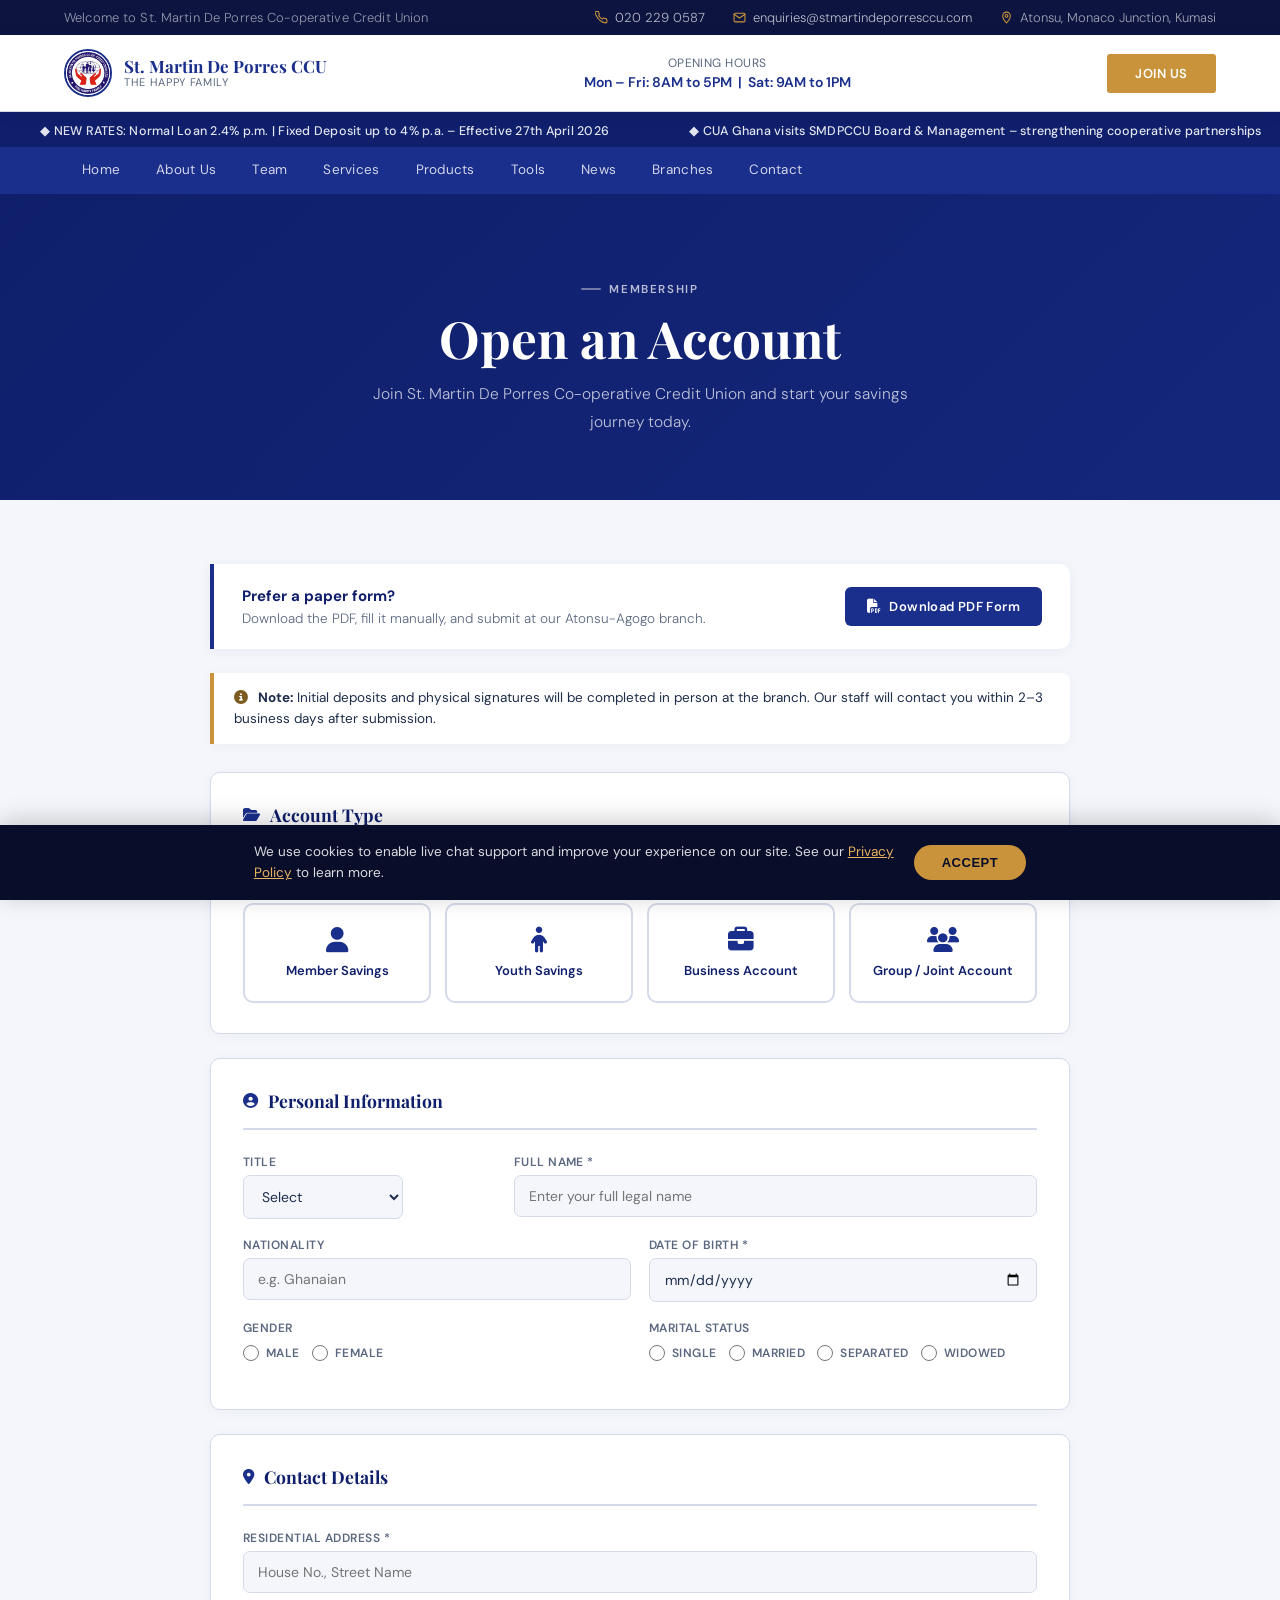
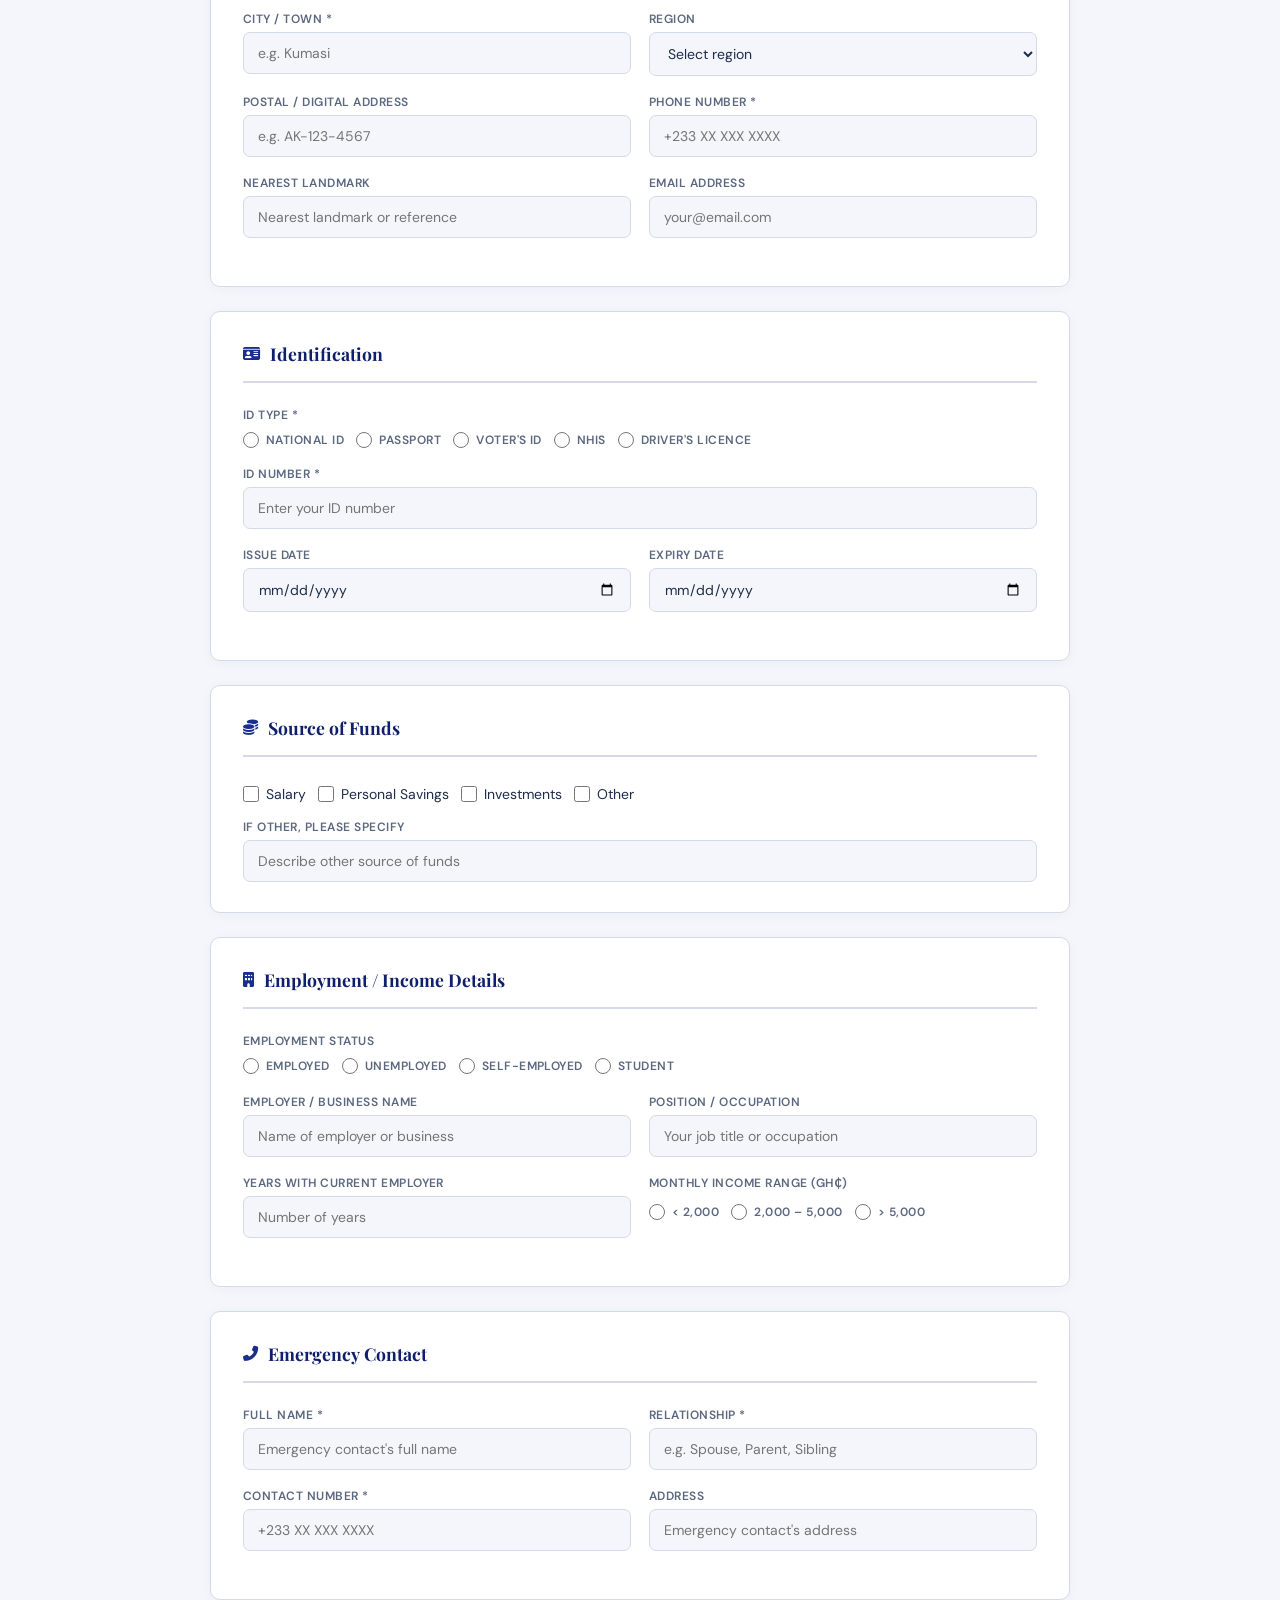
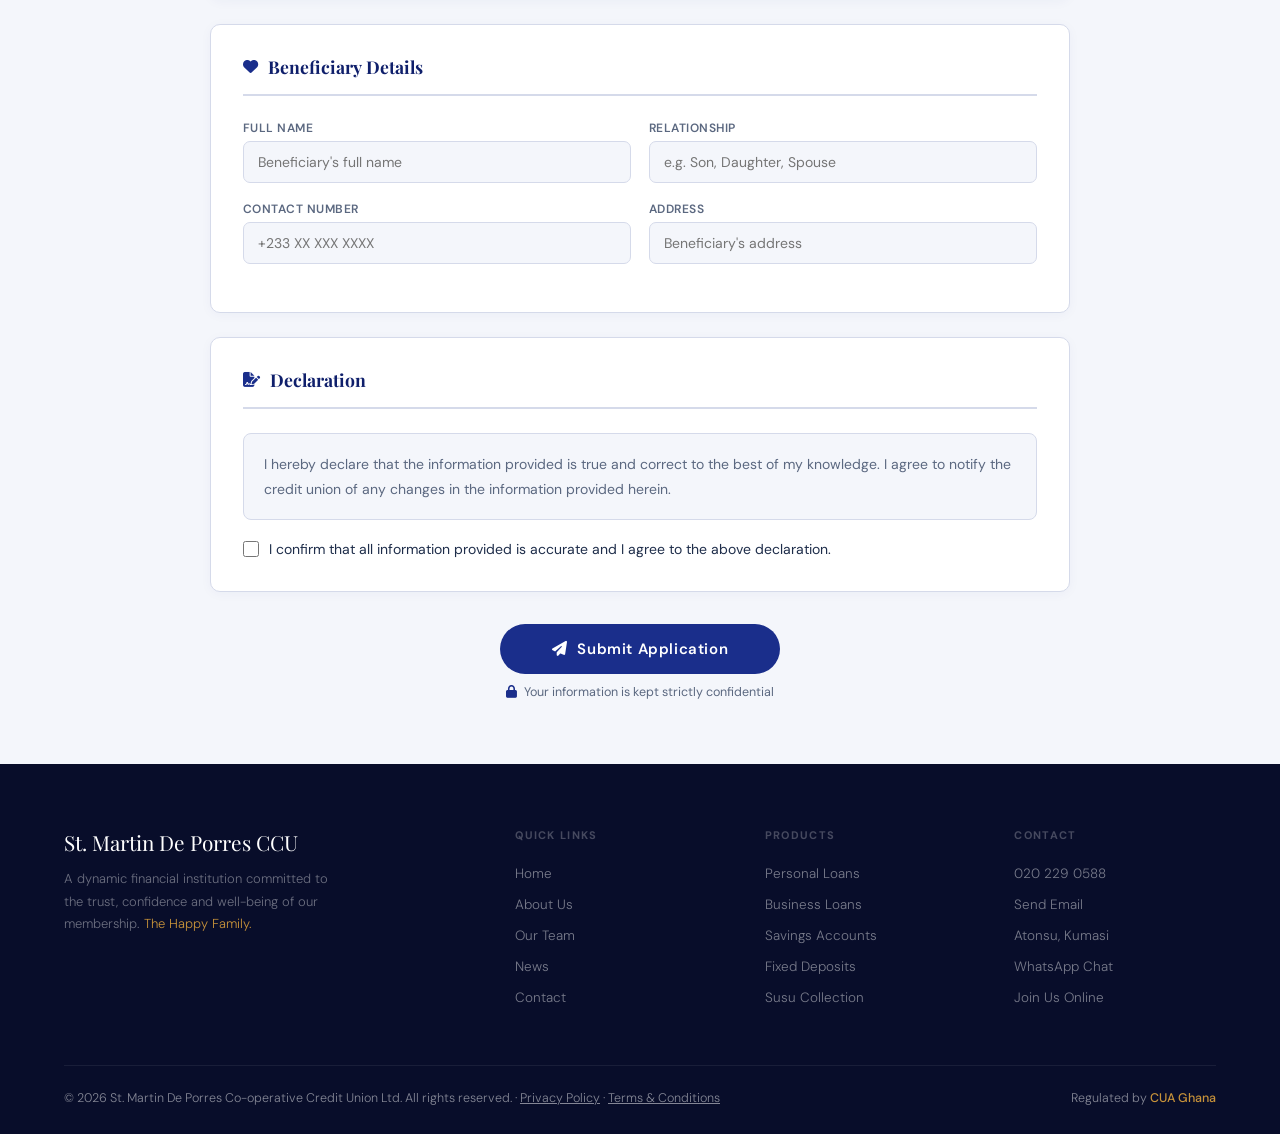
<file: join.html>
<!DOCTYPE html>
<html lang="en">
<head>
<meta charset="UTF-8">
<meta name="viewport" content="width=device-width, initial-scale=1.0">
<meta http-equiv="Content-Security-Policy" content="upgrade-insecure-requests">
<title>Open an Account — St. Martin De Porres Co-operative Credit Union Ltd.</title>
<meta name="description" content="Open a savings or loan account with St. Martin De Porres Co-operative Credit Union Ltd. (SMDPCCU) — Kumasi, Ghana's trusted 'Happy Family' credit union.">
<link rel="canonical" href="https://stmartindeporresccu.com/join.html">
<meta property="og:type" content="website">
<meta property="og:site_name" content="St. Martin De Porres Co-operative Credit Union Ltd.">
<meta property="og:title" content="Open an Account — St. Martin De Porres Co-operative Credit Union Ltd.">
<meta property="og:description" content="Open a savings or loan account with SMDPCCU — Kumasi, Ghana's trusted 'Happy Family' credit union.">
<meta property="og:image" content="https://stmartindeporresccu.com/images/logo.jpg">
<meta property="og:url" content="https://stmartindeporresccu.com/join.html">
<meta name="twitter:card" content="summary">
<meta name="twitter:title" content="Open an Account — St. Martin De Porres Co-operative Credit Union Ltd.">
<meta name="twitter:description" content="Open a savings or loan account with SMDPCCU, Kumasi, Ghana.">
<meta name="twitter:image" content="https://stmartindeporresccu.com/images/logo.jpg">
<link rel="icon" type="image/jpeg" href="images/logo.jpg">
<link rel="apple-touch-icon" href="images/logo.jpg">
<link href="https://fonts.googleapis.com/css2?family=Playfair+Display:ital,wght@0,600;0,700;1,600&family=DM+Sans:wght@300;400;500;600&display=swap" rel="stylesheet">
<link rel="stylesheet" href="https://cdnjs.cloudflare.com/ajax/libs/font-awesome/6.5.1/css/all.min.css">
<link rel="stylesheet" href="css/styles.css">
<style>
/* MAIN NAV */
.nav-join.active-page{background:var(--gold)}
.nav-join.active-page:hover{background:var(--gold-light)}

/* FORM BODY */
.join-body{padding:64px 5%;background:var(--cream)}
.join-wrap{max-width:860px;margin:0 auto}

/* PDF BANNER */
.pdf-banner{display:flex;align-items:center;justify-content:space-between;flex-wrap:wrap;gap:16px;background:var(--white);border-left:4px solid var(--green);border-radius:0 10px 10px 0;padding:22px 28px;margin-bottom:24px;box-shadow:0 2px 12px rgba(26,46,139,.06)}
.pdf-banner-text strong{color:var(--green-dark);font-size:15px;display:block;margin-bottom:4px}
.pdf-banner-text p{font-size:13.5px;color:var(--muted);font-weight:300}
.pdf-btn{display:inline-flex;align-items:center;gap:8px;background:var(--green);color:var(--white);padding:11px 22px;border-radius:6px;font-weight:600;font-size:13px;text-decoration:none;white-space:nowrap;letter-spacing:.03em;transition:background .2s}
.pdf-btn:hover{background:var(--green-light)}
.pdf-btn i{font-size:14px}

/* FORM NOTE */
.form-note{background:var(--white);border-left:4px solid var(--gold);padding:14px 20px;border-radius:0 8px 8px 0;font-size:13.5px;color:var(--text);margin-bottom:28px;line-height:1.6;box-shadow:0 2px 12px rgba(26,46,139,.04)}
.form-note i{color:var(--gold-deep);margin-right:6px}

/* FORM SECTIONS */
.fsection{background:var(--white);border:1px solid var(--border);border-radius:10px;padding:30px 32px;margin-bottom:24px;box-shadow:0 2px 12px rgba(26,46,139,.04)}
.fsection-title{display:flex;align-items:center;gap:10px;font-family:'Playfair Display',serif;font-size:1.1rem;font-weight:700;color:var(--green-dark);padding-bottom:16px;border-bottom:2px solid var(--border);margin-bottom:24px}
.fsection-title i{font-size:.95rem;color:var(--green)}

/* FORM FIELDS */
.frow{display:grid;grid-template-columns:repeat(auto-fit,minmax(220px,1fr));gap:18px;margin-bottom:18px}
.frow.full{grid-template-columns:1fr}
.fgroup{display:flex;flex-direction:column;gap:5px}
.fgroup label{font-size:12px;font-weight:600;color:var(--muted);letter-spacing:.04em;text-transform:uppercase}
.fgroup input,.fgroup select,.fgroup textarea{padding:11px 14px;border:1.5px solid var(--border);border-radius:7px;font-size:14px;color:var(--text);font-family:inherit;background:var(--cream);transition:border-color .2s,box-shadow .2s}
.fgroup input:focus,.fgroup select:focus,.fgroup textarea:focus{outline:none;border-color:var(--green);background:var(--white);box-shadow:0 0 0 3px rgba(26,46,139,.08)}
.fgroup textarea{min-height:90px;resize:vertical}

/* RADIO / CHECKBOX */
.radio-group,.check-group{display:flex;flex-wrap:wrap;gap:12px;padding-top:4px}
.radio-item,.check-item{display:flex;align-items:center;gap:7px;font-size:14px;cursor:pointer;color:var(--text)}
.radio-item input,.check-item input{width:16px;height:16px;cursor:pointer;accent-color:var(--green)}

/* ACCOUNT TYPE CARDS */
.acct-grid{display:grid;grid-template-columns:repeat(auto-fit,minmax(170px,1fr));gap:14px}
.acct-card{border:2px solid var(--border);border-radius:10px;padding:22px 16px;cursor:pointer;text-align:center;transition:border-color .2s,background .2s,box-shadow .2s}
.acct-card:hover{border-color:var(--green);background:rgba(26,46,139,.03)}
.acct-card.selected{border-color:var(--green);background:rgba(26,46,139,.05);box-shadow:0 0 0 3px rgba(26,46,139,.1)}
.acct-card i{font-size:1.6rem;color:var(--green);display:block;margin-bottom:10px}
.acct-card span{font-weight:600;font-size:13px;color:var(--green-dark);display:block}
.acct-card input[type="radio"]{display:none}

/* CONDITIONAL SECTIONS */
.cond-section{display:none}
.cond-section.visible{display:block}

/* DECLARATION */
.declaration-box{background:var(--cream);border:1px solid var(--border);border-radius:8px;padding:18px 20px;font-size:14px;color:var(--muted);line-height:1.75;margin-bottom:18px}
.decl-check{display:flex;align-items:flex-start;gap:10px;font-size:14px;color:var(--text);cursor:pointer;line-height:1.6}
.decl-check input{margin-top:3px;width:16px;height:16px;accent-color:var(--green);flex-shrink:0}

/* SUBMIT */
.submit-area{text-align:center;padding-top:8px}
.btn-submit{display:inline-flex;align-items:center;gap:10px;background:var(--green);color:var(--white);border:none;padding:15px 52px;border-radius:50px;font-size:15px;font-weight:600;cursor:pointer;font-family:inherit;letter-spacing:.04em;transition:background .2s,transform .2s}
.btn-submit:hover{background:var(--green-light);transform:translateY(-2px)}
.btn-submit:disabled{opacity:.6;cursor:not-allowed;transform:none}
.submit-note{margin-top:10px;font-size:12.5px;color:var(--muted)}
.submit-note i{color:var(--green);margin-right:4px}

/* SUCCESS */
#form-success{display:none;background:#d1fae5;border:1px solid #6ee7b7;border-radius:12px;padding:40px 28px;text-align:center;color:#064e3b;margin-top:20px}
#form-success i{font-size:2.5rem;color:#059669;margin-bottom:14px;display:block}
#form-success h3{margin:0 0 8px;font-size:1.3rem;font-family:'Playfair Display',serif}
#form-success p{margin:0;font-size:14px}

@media(max-width:640px){
  .fsection{padding:20px 18px}
  .pdf-banner{flex-direction:column}
  .frow{grid-template-columns:1fr}
  .acct-grid{grid-template-columns:1fr 1fr}
  .join-body{padding:40px 4%}
}
</style>
</head>
<body>
<div class="cookie-banner" id="cookieBanner">
  <p>We use cookies to enable live chat support and improve your experience on our site. See our <a href="privacy.html">Privacy Policy</a> to learn more.</p>
  <button id="cookieAccept" type="button">Accept</button>
</div>

<!-- TOP BAR -->
<div class="topbar">
  <span class="topbar-left">Welcome to St. Martin De Porres Co-operative Credit Union</span>
  <div class="topbar-right">
    <div class="topbar-item">
      <svg viewBox="0 0 24 24" fill="none" stroke-width="2" stroke-linecap="round" stroke-linejoin="round"><path d="M22 16.92v3a2 2 0 01-2.18 2 19.79 19.79 0 01-8.63-3.07A19.5 19.5 0 013.07 9.81 19.79 19.79 0 01.09 3.18a2 2 0 012-2.18h3a2 2 0 012 1.72 12.84 12.84 0 00.7 2.81 2 2 0 01-.45 2.11L6.91 8.4a16 16 0 006.62 6.62l1.26-1.32a2 2 0 012.11-.45 12.84 12.84 0 002.81.7 2 2 0 011.72 1.97z"/></svg>
      <a href="tel:+233202290587">020 229 0587</a>
    </div>
    <div class="topbar-item">
      <svg viewBox="0 0 24 24" fill="none" stroke-width="2" stroke-linecap="round" stroke-linejoin="round"><path d="M4 4h16c1.1 0 2 .9 2 2v12c0 1.1-.9 2-2 2H4c-1.1 0-2-.9-2-2V6c0-1.1.9-2 2-2z"/><polyline points="22,6 12,13 2,6"/></svg>
      <a href="mailto:enquiries@stmartindeporresccu.com">enquiries@stmartindeporresccu.com</a>
    </div>
    <div class="topbar-item">
      <svg viewBox="0 0 24 24" fill="none" stroke-width="2" stroke-linecap="round" stroke-linejoin="round"><path d="M12 2C8.13 2 5 5.13 5 9c0 5.25 7 13 7 13s7-7.75 7-13c0-3.87-3.13-7-7-7z"/><circle cx="12" cy="9" r="2.5"/></svg>
      Atonsu, Monaco Junction, Kumasi
    </div>
  </div>
</div>

<!-- MAIN NAV -->
<div class="mainnav">
  <a href="index.html" class="logo">
    <img class="logo-img" src="images/logo.jpg" alt="SMDPCCU Logo">
    <div class="logo-text">
      <div class="name">St. Martin De Porres CCU</div>
      <div class="sub">The Happy Family</div>
    </div>
  </a>
  <div class="nav-hours">
    <div class="label">Opening Hours</div>
    <div class="time">Mon &ndash; Fri: 8AM to 5PM &nbsp;|&nbsp; Sat: 9AM to 1PM</div>
  </div>
  <a href="join.html" class="nav-join active-page">Join Us</a>
</div>

<!-- TICKER -->
<div class="ticker-wrap">
  <div class="ticker-inner">
    <span>&#9670; NEW RATES: Normal Loan 2.4% p.m. | Fixed Deposit up to 4% p.a. &ndash; Effective 27th April 2026</span>
    <span>&#9670; CUA Ghana visits SMDPCCU Board &amp; Management &ndash; strengthening cooperative partnerships</span>
    <span>&#9670; Annual General Meeting 2026 &ndash; December 2026. All members encouraged to attend</span>
    <span>&#9670; USSD Banking coming soon &ndash; manage your account without internet</span>
    <span>&#9670; New website live! Open an account online today</span>
    <span>&#9670; NEW RATES: Normal Loan 2.4% p.m. | Fixed Deposit up to 4% p.a. &ndash; Effective 27th April 2026</span>
    <span>&#9670; CUA Ghana visits SMDPCCU Board &amp; Management &ndash; strengthening cooperative partnerships</span>
    <span>&#9670; Annual General Meeting 2026 &ndash; December 2026. All members encouraged to attend</span>
    <span>&#9670; USSD Banking coming soon &ndash; manage your account without internet</span>
    <span>&#9670; New website live! Open an account online today</span>
  </div>
</div>

<!-- SUB NAV -->
<nav class="subnav">
  <ul class="subnav-links">
    <li><a href="index.html#home">Home</a></li>
    <li><a href="index.html#about">About Us</a></li>
    <li><a href="team.html">Team</a></li>
    <li><a href="index.html#services">Services</a></li>
    <li><a href="index.html#products">Products</a></li>
    <li><a href="index.html#calculators">Tools</a></li>
    <li><a href="index.html#news">News</a></li>
    <li><a href="index.html#branches">Branches</a></li>
    <li><a href="index.html#contact">Contact</a></li>
  </ul>
</nav>

<!-- PAGE HERO -->
<div class="page-hero">
  <div class="page-hero-content">
    <div class="s-label">Membership</div>
    <h1>Open an Account</h1>
    <p>Join St. Martin De Porres Co-operative Credit Union and start your savings journey today.</p>
  </div>
</div>

<!-- FORM BODY -->
<section class="join-body">
  <div class="join-wrap">

    <!-- PDF Banner -->
    <div class="pdf-banner">
      <div class="pdf-banner-text">
        <strong>Prefer a paper form?</strong>
        <p>Download the PDF, fill it manually, and submit at our Atonsu-Agogo branch.</p>
      </div>
      <a href="registration-form.pdf" download class="pdf-btn">
        <i class="fas fa-file-pdf"></i> Download PDF Form
      </a>
    </div>

    <div class="form-note">
      <i class="fas fa-info-circle"></i>
      <strong>Note:</strong> Initial deposits and physical signatures will be completed in person at the branch. Our staff will contact you within 2&ndash;3 business days after submission.
    </div>

    <form id="membershipForm" action="https://formspree.io/f/mzdalber" method="POST">
      <input type="hidden" name="_subject" value="New Account Application — SMDPCCU">
      <input type="hidden" name="form_type" value="Account Opening Application">
      <input type="text" name="_gotcha" style="display:none" tabindex="-1" autocomplete="off">

      <!-- SECTION 1: Account Type -->
      <div class="fsection">
        <div class="fsection-title"><i class="fas fa-folder-open"></i> Account Type</div>
        <p style="font-size:13.5px;color:var(--muted);margin-bottom:18px;font-weight:300">Select the type of account you wish to open:</p>
        <div class="acct-grid">
          <label class="acct-card" id="card-member">
            <input type="radio" name="account_type" value="Member Savings" required>
            <i class="fas fa-user"></i>
            <span>Member Savings</span>
          </label>
          <label class="acct-card" id="card-youth">
            <input type="radio" name="account_type" value="Youth Savings">
            <i class="fas fa-child"></i>
            <span>Youth Savings</span>
          </label>
          <label class="acct-card" id="card-business">
            <input type="radio" name="account_type" value="Business Account">
            <i class="fas fa-briefcase"></i>
            <span>Business Account</span>
          </label>
          <label class="acct-card" id="card-joint">
            <input type="radio" name="account_type" value="Group / Joint Account">
            <i class="fas fa-users"></i>
            <span>Group / Joint Account</span>
          </label>
        </div>
      </div>

      <!-- SECTION 2: Personal Information -->
      <div class="fsection" id="section-personal">
        <div class="fsection-title"><i class="fas fa-user-circle"></i> Personal Information</div>
        <div class="frow">
          <div class="fgroup" style="max-width:160px">
            <label>Title</label>
            <select name="title">
              <option value="">Select</option>
              <option>Dr</option><option>Mr</option><option>Mrs</option><option>Miss</option><option>Other</option>
            </select>
          </div>
          <div class="fgroup" style="grid-column:span 2">
            <label>Full Name *</label>
            <input type="text" name="full_name" required placeholder="Enter your full legal name">
          </div>
        </div>
        <div class="frow">
          <div class="fgroup">
            <label>Nationality</label>
            <input type="text" name="nationality" placeholder="e.g. Ghanaian">
          </div>
          <div class="fgroup">
            <label>Date of Birth *</label>
            <input type="date" name="date_of_birth" required>
          </div>
        </div>
        <div class="frow">
          <div class="fgroup">
            <label>Gender</label>
            <div class="radio-group">
              <label class="radio-item"><input type="radio" name="gender" value="Male"> Male</label>
              <label class="radio-item"><input type="radio" name="gender" value="Female"> Female</label>
            </div>
          </div>
          <div class="fgroup">
            <label>Marital Status</label>
            <div class="radio-group">
              <label class="radio-item"><input type="radio" name="marital_status" value="Single"> Single</label>
              <label class="radio-item"><input type="radio" name="marital_status" value="Married"> Married</label>
              <label class="radio-item"><input type="radio" name="marital_status" value="Separated"> Separated</label>
              <label class="radio-item"><input type="radio" name="marital_status" value="Widowed"> Widowed</label>
            </div>
          </div>
        </div>
      </div>

      <!-- SECTION 3: Contact Details -->
      <div class="fsection">
        <div class="fsection-title"><i class="fas fa-map-marker-alt"></i> Contact Details</div>
        <div class="frow full">
          <div class="fgroup">
            <label>Residential Address *</label>
            <input type="text" name="residential_address" required placeholder="House No., Street Name">
          </div>
        </div>
        <div class="frow">
          <div class="fgroup">
            <label>City / Town *</label>
            <input type="text" name="city_town" required placeholder="e.g. Kumasi">
          </div>
          <div class="fgroup">
            <label>Region</label>
            <select name="region">
              <option value="">Select region</option>
              <option>Ashanti</option><option>Greater Accra</option><option>Central</option>
              <option>Eastern</option><option>Western</option><option>Western North</option>
              <option>Northern</option><option>North East</option><option>Savannah</option>
              <option>Upper East</option><option>Upper West</option><option>Volta</option>
              <option>Oti</option><option>Bono</option><option>Bono East</option><option>Ahafo</option>
            </select>
          </div>
        </div>
        <div class="frow">
          <div class="fgroup">
            <label>Postal / Digital Address</label>
            <input type="text" name="postal_code" placeholder="e.g. AK-123-4567">
          </div>
          <div class="fgroup">
            <label>Phone Number *</label>
            <input type="tel" name="phone" required placeholder="+233 XX XXX XXXX" pattern="[0-9+\-\s()]{9,20}" title="Enter a valid phone number">
          </div>
        </div>
        <div class="frow">
          <div class="fgroup">
            <label>Nearest Landmark</label>
            <input type="text" name="nearest_landmark" placeholder="Nearest landmark or reference">
          </div>
          <div class="fgroup">
            <label>Email Address</label>
            <input type="email" name="email" placeholder="your@email.com">
          </div>
        </div>
      </div>

      <!-- SECTION 4: Identification -->
      <div class="fsection">
        <div class="fsection-title"><i class="fas fa-id-card"></i> Identification</div>
        <div class="fgroup" style="margin-bottom:18px">
          <label>ID Type *</label>
          <div class="radio-group">
            <label class="radio-item"><input type="radio" name="id_type" value="National ID" required> National ID</label>
            <label class="radio-item"><input type="radio" name="id_type" value="Passport"> Passport</label>
            <label class="radio-item"><input type="radio" name="id_type" value="Voter's ID"> Voter's ID</label>
            <label class="radio-item"><input type="radio" name="id_type" value="NHIS"> NHIS</label>
            <label class="radio-item"><input type="radio" name="id_type" value="Driver's Licence"> Driver's Licence</label>
          </div>
        </div>
        <div class="frow full">
          <div class="fgroup">
            <label>ID Number *</label>
            <input type="text" name="id_number" required placeholder="Enter your ID number">
          </div>
        </div>
        <div class="frow">
          <div class="fgroup">
            <label>Issue Date</label>
            <input type="date" name="id_issue_date">
          </div>
          <div class="fgroup">
            <label>Expiry Date</label>
            <input type="date" name="id_expiry_date">
          </div>
        </div>
      </div>

      <!-- SECTION 5: Source of Funds -->
      <div class="fsection">
        <div class="fsection-title"><i class="fas fa-coins"></i> Source of Funds</div>
        <div class="check-group" style="margin-bottom:16px">
          <label class="check-item"><input type="checkbox" name="source_salary" value="Salary"> Salary</label>
          <label class="check-item"><input type="checkbox" name="source_savings" value="Personal Savings"> Personal Savings</label>
          <label class="check-item"><input type="checkbox" name="source_investments" value="Investments"> Investments</label>
          <label class="check-item"><input type="checkbox" name="source_other_check" value="Other"> Other</label>
        </div>
        <div class="fgroup">
          <label>If Other, please specify</label>
          <input type="text" name="source_other_specify" placeholder="Describe other source of funds">
        </div>
      </div>

      <!-- SECTION 6: Employment / Income -->
      <div class="fsection">
        <div class="fsection-title"><i class="fas fa-building"></i> Employment / Income Details</div>
        <div class="fgroup" style="margin-bottom:20px">
          <label>Employment Status</label>
          <div class="radio-group">
            <label class="radio-item"><input type="radio" name="employment_status" value="Employed"> Employed</label>
            <label class="radio-item"><input type="radio" name="employment_status" value="Unemployed"> Unemployed</label>
            <label class="radio-item"><input type="radio" name="employment_status" value="Self-employed"> Self-employed</label>
            <label class="radio-item"><input type="radio" name="employment_status" value="Student"> Student</label>
          </div>
        </div>
        <div class="frow">
          <div class="fgroup">
            <label>Employer / Business Name</label>
            <input type="text" name="employer_name" placeholder="Name of employer or business">
          </div>
          <div class="fgroup">
            <label>Position / Occupation</label>
            <input type="text" name="occupation" placeholder="Your job title or occupation">
          </div>
        </div>
        <div class="frow">
          <div class="fgroup">
            <label>Years with Current Employer</label>
            <input type="number" name="years_with_employer" min="0" max="60" placeholder="Number of years">
          </div>
          <div class="fgroup">
            <label>Monthly Income Range (GH&#8373;)</label>
            <div class="radio-group" style="padding-top:8px">
              <label class="radio-item"><input type="radio" name="monthly_income" value="Less than 2,000"> &lt; 2,000</label>
              <label class="radio-item"><input type="radio" name="monthly_income" value="2,000 - 5,000"> 2,000 &ndash; 5,000</label>
              <label class="radio-item"><input type="radio" name="monthly_income" value="More than 5,000"> &gt; 5,000</label>
            </div>
          </div>
        </div>
      </div>

      <!-- SECTION 7: Emergency Contact -->
      <div class="fsection">
        <div class="fsection-title"><i class="fas fa-phone-alt"></i> Emergency Contact</div>
        <div class="frow">
          <div class="fgroup">
            <label>Full Name *</label>
            <input type="text" name="emergency_name" required placeholder="Emergency contact's full name">
          </div>
          <div class="fgroup">
            <label>Relationship *</label>
            <input type="text" name="emergency_relationship" required placeholder="e.g. Spouse, Parent, Sibling">
          </div>
        </div>
        <div class="frow">
          <div class="fgroup">
            <label>Contact Number *</label>
            <input type="tel" name="emergency_phone" required placeholder="+233 XX XXX XXXX" pattern="[0-9+\-\s()]{9,20}" title="Enter a valid phone number">
          </div>
          <div class="fgroup">
            <label>Address</label>
            <input type="text" name="emergency_address" placeholder="Emergency contact's address">
          </div>
        </div>
      </div>

      <!-- SECTION 8: Beneficiary -->
      <div class="fsection">
        <div class="fsection-title"><i class="fas fa-heart"></i> Beneficiary Details</div>
        <div class="frow">
          <div class="fgroup">
            <label>Full Name</label>
            <input type="text" name="beneficiary_name" placeholder="Beneficiary's full name">
          </div>
          <div class="fgroup">
            <label>Relationship</label>
            <input type="text" name="beneficiary_relationship" placeholder="e.g. Son, Daughter, Spouse">
          </div>
        </div>
        <div class="frow">
          <div class="fgroup">
            <label>Contact Number</label>
            <input type="tel" name="beneficiary_phone" placeholder="+233 XX XXX XXXX">
          </div>
          <div class="fgroup">
            <label>Address</label>
            <input type="text" name="beneficiary_address" placeholder="Beneficiary's address">
          </div>
        </div>
      </div>

      <!-- SECTION 9: Business Account (conditional) -->
      <div class="fsection cond-section" id="section-business">
        <div class="fsection-title"><i class="fas fa-briefcase"></i> Business Account Details</div>
        <div class="frow">
          <div class="fgroup">
            <label>Business / Company Name</label>
            <input type="text" name="business_name" placeholder="Registered business name">
          </div>
          <div class="fgroup">
            <label>Trading Name (if different)</label>
            <input type="text" name="trading_name" placeholder="Trading name if different">
          </div>
        </div>
        <div class="frow">
          <div class="fgroup">
            <label>Business Registration No.</label>
            <input type="text" name="business_reg_no" placeholder="Registration number">
          </div>
          <div class="fgroup">
            <label>Date of Registration</label>
            <input type="date" name="business_reg_date">
          </div>
        </div>
        <div class="frow">
          <div class="fgroup">
            <label>Nature of Business</label>
            <input type="text" name="nature_of_business" placeholder="What does the business do?">
          </div>
          <div class="fgroup">
            <label>TIN (Tax Identification Number)</label>
            <input type="text" name="tin" placeholder="TIN">
          </div>
        </div>
        <div class="frow">
          <div class="fgroup">
            <label>Business Address</label>
            <input type="text" name="business_address" placeholder="Business physical address">
          </div>
          <div class="fgroup">
            <label>Business Postal Code</label>
            <input type="text" name="business_postal" placeholder="Postal / digital address">
          </div>
        </div>
        <div class="frow">
          <div class="fgroup">
            <label>Business Contact Number</label>
            <input type="tel" name="business_contact" placeholder="+233 XX XXX XXXX">
          </div>
          <div class="fgroup">
            <label>Business Email</label>
            <input type="email" name="business_email" placeholder="business@example.com">
          </div>
        </div>
        <div class="fgroup" style="margin-bottom:18px">
          <label>Account Mandate</label>
          <div class="radio-group">
            <label class="radio-item"><input type="radio" name="business_mandate" value="Sole Signatory"> Sole Signatory</label>
            <label class="radio-item"><input type="radio" name="business_mandate" value="Any Two To Sign"> Any Two To Sign</label>
            <label class="radio-item"><input type="radio" name="business_mandate" value="All To Sign"> All To Sign</label>
            <label class="radio-item"><input type="radio" name="business_mandate" value="Two Specific Signatories"> Two Specific Signatories</label>
          </div>
        </div>
        <div class="frow">
          <div class="fgroup">
            <label>Source of Funds</label>
            <input type="text" name="business_source_funds" placeholder="Source of business funds">
          </div>
          <div class="fgroup">
            <label>Purpose of Account</label>
            <input type="text" name="business_purpose" placeholder="Purpose of opening this account">
          </div>
        </div>
        <div class="fgroup">
          <label>Expected Monthly Turnover (GH&#8373;)</label>
          <input type="text" name="business_monthly_turnover" placeholder="e.g. 5,000">
        </div>
      </div>

      <!-- SECTION 10: Joint / Group Account (conditional) -->
      <div class="fsection cond-section" id="section-joint">
        <div class="fsection-title"><i class="fas fa-users"></i> Joint / Group Account Details</div>
        <div class="form-note" style="margin-bottom:20px">
          <i class="fas fa-info-circle"></i>
          For Joint and Group accounts, additional signatories, mandates, and nominees will be completed in person at the branch.
        </div>
        <div class="frow">
          <div class="fgroup">
            <label>Account / Group Name</label>
            <input type="text" name="joint_account_name" placeholder="Name for this account or group">
          </div>
          <div class="fgroup">
            <label>Group Type (if applicable)</label>
            <input type="text" name="group_type" placeholder="e.g. Welfare Group, Association, Union">
          </div>
        </div>
        <div class="fgroup" style="margin-bottom:18px">
          <label>Account Mandate</label>
          <div class="radio-group">
            <label class="radio-item"><input type="radio" name="joint_mandate" value="Sole Signatory"> Sole Signatory</label>
            <label class="radio-item"><input type="radio" name="joint_mandate" value="Either To Sign"> Either To Sign</label>
            <label class="radio-item"><input type="radio" name="joint_mandate" value="Both To Sign"> Both To Sign</label>
            <label class="radio-item"><input type="radio" name="joint_mandate" value="Any Two To Sign"> Any Two To Sign</label>
          </div>
        </div>
        <div class="frow">
          <div class="fgroup">
            <label>Source of Funds</label>
            <input type="text" name="joint_source_funds" placeholder="Source of funds">
          </div>
          <div class="fgroup">
            <label>Purpose of Account</label>
            <input type="text" name="joint_purpose" placeholder="Purpose of this account">
          </div>
        </div>
        <div class="fgroup">
          <label>Expected Monthly Income / Inflows (GH&#8373;)</label>
          <input type="text" name="joint_monthly_income" placeholder="e.g. 2,000">
        </div>
      </div>

      <!-- DECLARATION -->
      <div class="fsection">
        <div class="fsection-title"><i class="fas fa-file-signature"></i> Declaration</div>
        <div class="declaration-box">
          I hereby declare that the information provided is true and correct to the best of my knowledge. I agree to notify the credit union of any changes in the information provided herein.
        </div>
        <label class="decl-check">
          <input type="checkbox" name="declaration" required>
          I confirm that all information provided is accurate and I agree to the above declaration.
        </label>
      </div>

      <!-- Success Message -->
      <div id="form-success">
        <i class="fas fa-check-circle"></i>
        <h3>Application Submitted Successfully!</h3>
        <p>Thank you for applying. Our team will review your application and contact you within 2&ndash;3 business days.</p>
      </div>

      <!-- Submit -->
      <div class="submit-area">
        <button type="submit" class="btn-submit" id="submitBtn">
          <i class="fas fa-paper-plane"></i> Submit Application
        </button>
        <p class="submit-note"><i class="fas fa-lock"></i> Your information is kept strictly confidential</p>
      </div>
    </form>

  </div>
</section>

<!-- FOOTER -->
<footer>
  <div class="foot-grid">
    <div class="foot-brand">
      <div class="fn">St. Martin De Porres CCU</div>
      <p>A dynamic financial institution committed to the trust, confidence and well-being of our membership. <span class="gold">The Happy Family.</span></p>
    </div>
    <div class="foot-col"><h4>Quick Links</h4><ul>
      <li><a href="index.html#home">Home</a></li>
      <li><a href="index.html#about">About Us</a></li>
      <li><a href="team.html">Our Team</a></li>
      <li><a href="index.html#news">News</a></li>
      <li><a href="index.html#contact">Contact</a></li>
    </ul></div>
    <div class="foot-col"><h4>Products</h4><ul>
      <li><a href="index.html#products">Personal Loans</a></li>
      <li><a href="index.html#products">Business Loans</a></li>
      <li><a href="index.html#products">Savings Accounts</a></li>
      <li><a href="index.html#products">Fixed Deposits</a></li>
      <li><a href="index.html#products">Susu Collection</a></li>
    </ul></div>
    <div class="foot-col"><h4>Contact</h4><ul>
      <li><a href="tel:+233202290588">020 229 0588</a></li>
      <li><a href="mailto:enquiries@stmartindeporresccu.com">Send Email</a></li>
      <li><a href="https://maps.app.goo.gl/PqSMnNYU2cFEy7MY8" target="_blank" rel="noopener">Atonsu, Kumasi</a></li>
      <li><a href="https://wa.me/message/YMKPBDBY4DVIL1" target="_blank" rel="noopener">WhatsApp Chat</a></li>
      <li><a href="join.html">Join Us Online</a></li>
    </ul></div>
  </div>
  <div class="foot-bottom">
    <span>&copy; 2026 St. Martin De Porres Co-operative Credit Union Ltd. All rights reserved. &middot; <a href="privacy.html" style="color:inherit;text-decoration:underline">Privacy Policy</a> &middot; <a href="terms.html" style="color:inherit;text-decoration:underline">Terms &amp; Conditions</a></span>
    <span>Regulated by <span class="foot-reg">CUA Ghana</span></span>
  </div>
</footer>

<script>
// Account type card selection + conditional sections
const cards = document.querySelectorAll('.acct-card');
cards.forEach(card => {
  card.addEventListener('click', function() {
    cards.forEach(c => c.classList.remove('selected'));
    this.classList.add('selected');
    const val = this.querySelector('input').value;
    document.getElementById('section-business').classList.toggle('visible', val === 'Business Account');
    document.getElementById('section-joint').classList.toggle('visible', val === 'Group / Joint Account');
    document.getElementById('section-personal').style.display = val === 'Business Account' ? 'none' : '';
  });
});

// AJAX form submission
const form = document.getElementById('membershipForm');
form.addEventListener('submit', async function(e) {
  e.preventDefault();
  const btn = document.getElementById('submitBtn');
  btn.disabled = true;
  btn.innerHTML = '<i class="fas fa-spinner fa-spin"></i> Submitting...';
  try {
    const res = await fetch(form.action, {
      method: 'POST',
      body: new FormData(form),
      headers: { 'Accept': 'application/json' }
    });
    if (res.ok) {
      form.querySelectorAll('.fsection, .form-note, .submit-area').forEach(el => el.style.display = 'none');
      document.getElementById('form-success').style.display = 'block';
      window.scrollTo({ top: document.getElementById('form-success').offsetTop - 100, behavior: 'smooth' });
    } else {
      btn.disabled = false;
      btn.innerHTML = '<i class="fas fa-paper-plane"></i> Submit Application';
      alert('Submission failed. Please try again or contact us directly.');
    }
  } catch {
    btn.disabled = false;
    btn.innerHTML = '<i class="fas fa-paper-plane"></i> Submit Application';
    alert('Something went wrong. Please check your connection and try again.');
  }
});
</script>

<script src="js/main.js"></script>

</body>
</html>
</file>
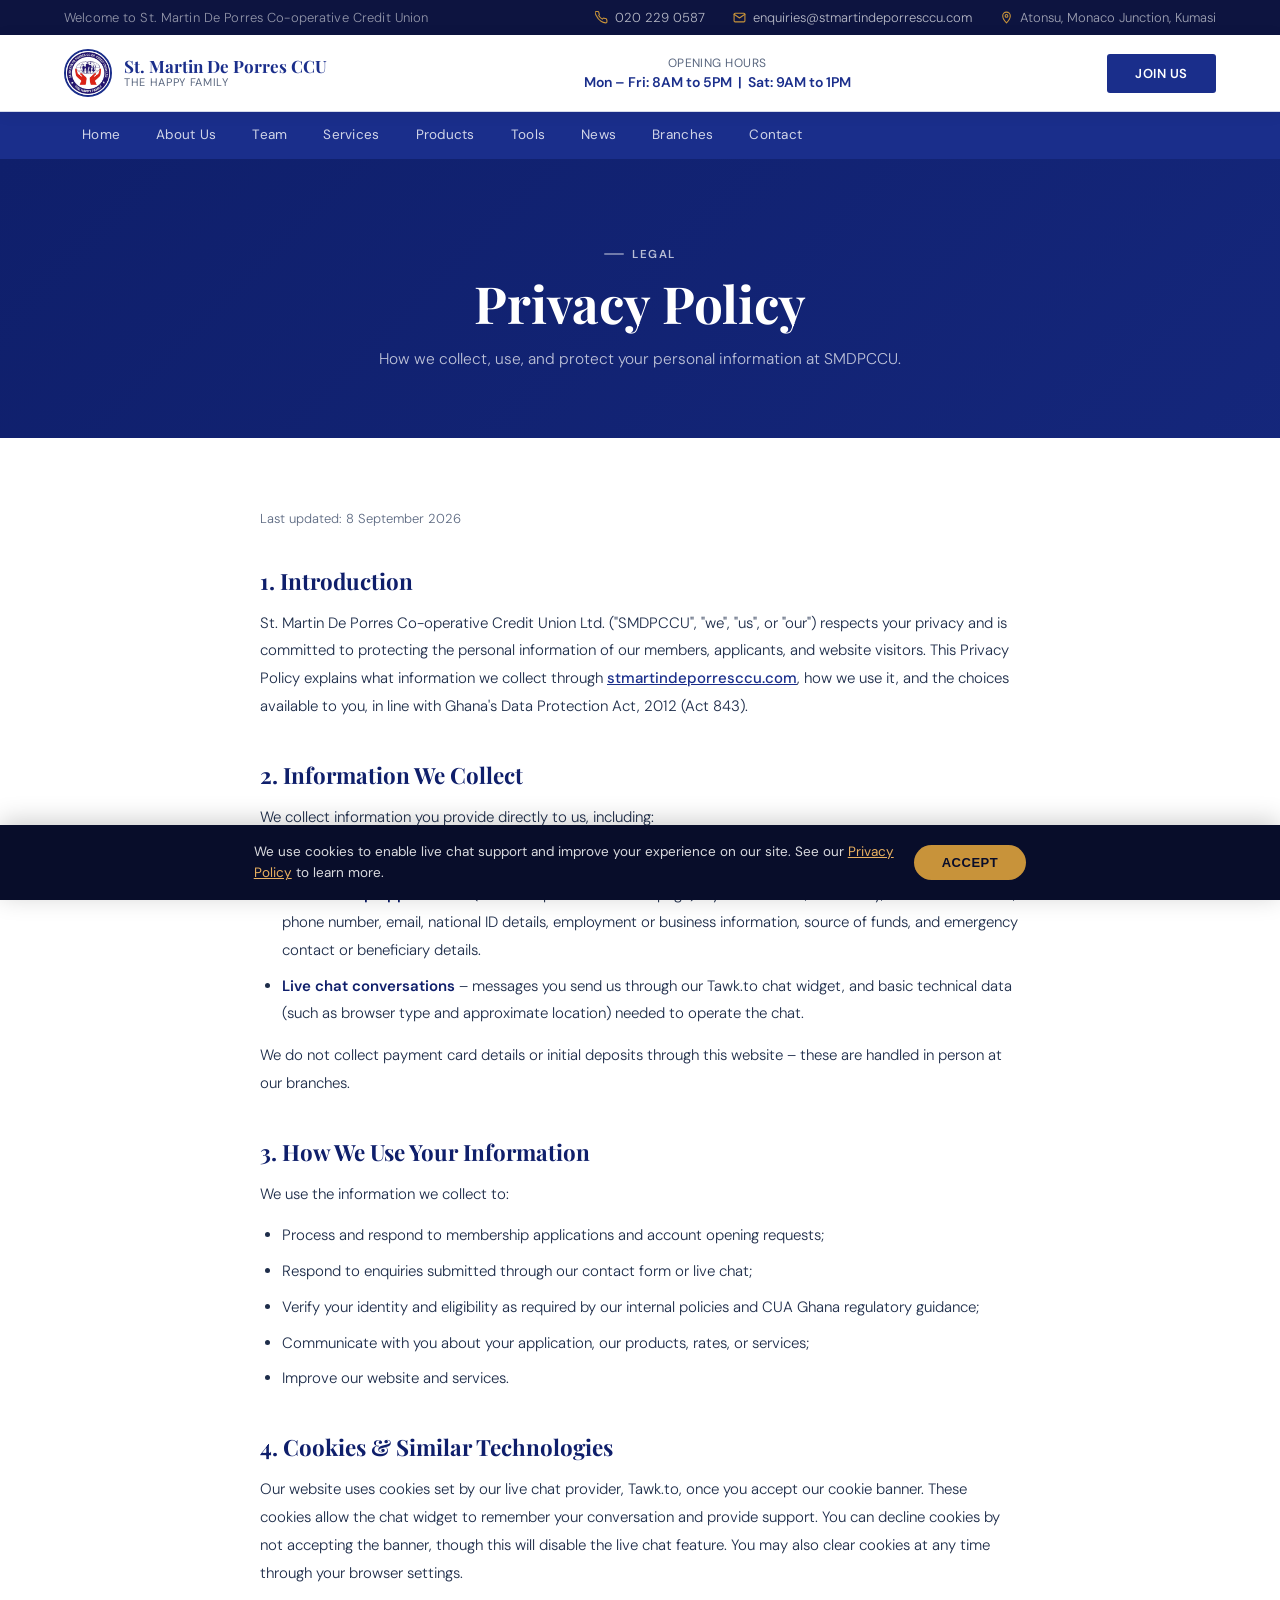
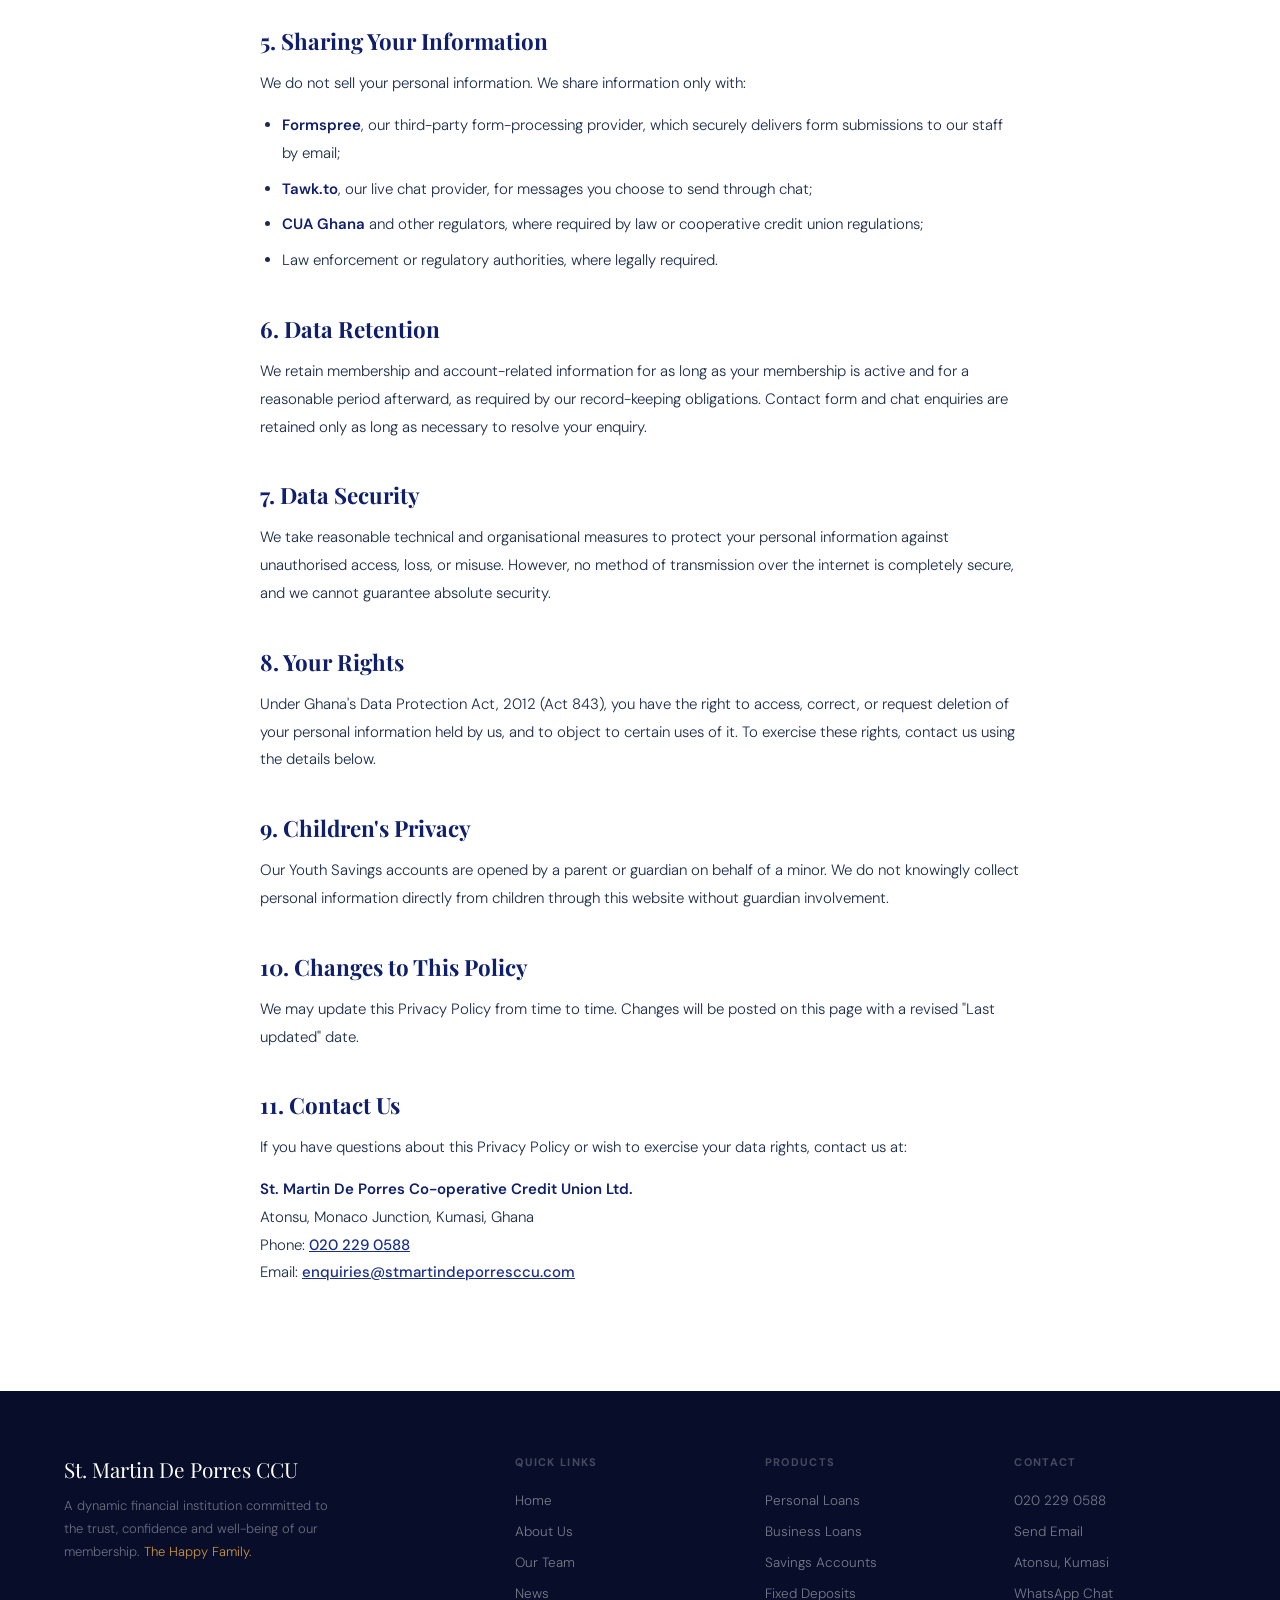
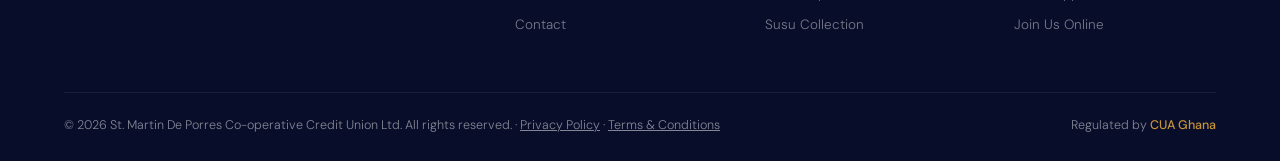
<file: privacy.html>
<!DOCTYPE html>
<html lang="en">
<head>
<meta charset="UTF-8">
<meta name="viewport" content="width=device-width, initial-scale=1.0">
<meta http-equiv="Content-Security-Policy" content="upgrade-insecure-requests">
<title>Privacy Policy — St. Martin De Porres Co-operative Credit Union Ltd.</title>
<meta name="description" content="How St. Martin De Porres Co-operative Credit Union Ltd. (SMDPCCU) collects, uses, and protects your personal information.">
<link rel="canonical" href="https://stmartindeporresccu.com/privacy.html">
<meta property="og:type" content="website">
<meta property="og:site_name" content="St. Martin De Porres Co-operative Credit Union Ltd.">
<meta property="og:title" content="Privacy Policy — St. Martin De Porres Co-operative Credit Union Ltd.">
<meta property="og:description" content="How SMDPCCU collects, uses, and protects your personal information.">
<meta property="og:image" content="https://stmartindeporresccu.com/images/logo.jpg">
<meta property="og:url" content="https://stmartindeporresccu.com/privacy.html">
<meta name="twitter:card" content="summary">
<meta name="twitter:title" content="Privacy Policy — St. Martin De Porres Co-operative Credit Union Ltd.">
<meta name="twitter:description" content="How SMDPCCU collects, uses, and protects your personal information.">
<meta name="twitter:image" content="https://stmartindeporresccu.com/images/logo.jpg">
<link rel="icon" type="image/jpeg" href="images/logo.jpg">
<link rel="apple-touch-icon" href="images/logo.jpg">
<link href="https://fonts.googleapis.com/css2?family=Playfair+Display:ital,wght@0,600;0,700;1,600&family=DM+Sans:wght@300;400;500;600&display=swap" rel="stylesheet">
<link rel="stylesheet" href="https://cdnjs.cloudflare.com/ajax/libs/font-awesome/6.5.1/css/all.min.css">
<link rel="stylesheet" href="css/styles.css">
<style>
/* LEGAL CONTENT */
.legal-sec{padding:72px 5% 90px;background:var(--white)}
.legal-wrap{max-width:760px;margin:0 auto}
.legal-updated{font-size:13px;color:var(--muted);margin-bottom:40px;font-weight:300}
.legal-wrap h2{font-family:'Playfair Display',serif;font-size:1.4rem;color:var(--green-dark);margin:40px 0 14px;line-height:1.3}
.legal-wrap h2:first-of-type{margin-top:0}
.legal-wrap p{font-size:15px;line-height:1.85;color:var(--text);margin-bottom:14px;font-weight:300}
.legal-wrap ul{margin:0 0 14px 22px}
.legal-wrap li{font-size:15px;line-height:1.85;color:var(--text);margin-bottom:8px;font-weight:300}
.legal-wrap a{color:var(--green);text-decoration:underline;font-weight:500}
.legal-wrap strong{font-weight:600;color:var(--green-dark)}

/* FOOTER */
.foot-bottom{flex-wrap:wrap;gap:8px}

@media(max-width:640px){
  .legal-sec{padding:48px 5% 64px}
}
</style>
</head>
<body>
<div class="cookie-banner" id="cookieBanner">
  <p>We use cookies to enable live chat support and improve your experience on our site. See our <a href="privacy.html">Privacy Policy</a> to learn more.</p>
  <button id="cookieAccept" type="button">Accept</button>
</div>

<!-- TOP BAR -->
<div class="topbar">
  <span class="topbar-left">Welcome to St. Martin De Porres Co-operative Credit Union</span>
  <div class="topbar-right">
    <div class="topbar-item">
      <svg viewBox="0 0 24 24" fill="none" stroke-width="2" stroke-linecap="round" stroke-linejoin="round"><path d="M22 16.92v3a2 2 0 01-2.18 2 19.79 19.79 0 01-8.63-3.07A19.5 19.5 0 013.07 9.81 19.79 19.79 0 01.09 3.18a2 2 0 012-2.18h3a2 2 0 012 1.72 12.84 12.84 0 00.7 2.81 2 2 0 01-.45 2.11L6.91 8.4a16 16 0 006.62 6.62l1.26-1.32a2 2 0 012.11-.45 12.84 12.84 0 002.81.7 2 2 0 011.72 1.97z"/></svg>
      <a href="tel:+233202290587">020 229 0587</a>
    </div>
    <div class="topbar-item">
      <svg viewBox="0 0 24 24" fill="none" stroke-width="2" stroke-linecap="round" stroke-linejoin="round"><path d="M4 4h16c1.1 0 2 .9 2 2v12c0 1.1-.9 2-2 2H4c-1.1 0-2-.9-2-2V6c0-1.1.9-2 2-2z"/><polyline points="22,6 12,13 2,6"/></svg>
      <a href="mailto:enquiries@stmartindeporresccu.com">enquiries@stmartindeporresccu.com</a>
    </div>
    <div class="topbar-item">
      <svg viewBox="0 0 24 24" fill="none" stroke-width="2" stroke-linecap="round" stroke-linejoin="round"><path d="M12 2C8.13 2 5 5.13 5 9c0 5.25 7 13 7 13s7-7.75 7-13c0-3.87-3.13-7-7-7z"/><circle cx="12" cy="9" r="2.5"/></svg>
      Atonsu, Monaco Junction, Kumasi
    </div>
  </div>
</div>

<!-- MAIN NAV -->
<div class="mainnav">
  <a href="index.html" class="logo">
    <img class="logo-img" src="images/logo.jpg" alt="SMDPCCU Logo">
    <div class="logo-text">
      <div class="name">St. Martin De Porres CCU</div>
      <div class="sub">The Happy Family</div>
    </div>
  </a>
  <div class="nav-hours">
    <div class="label">Opening Hours</div>
    <div class="time">Mon &ndash; Fri: 8AM to 5PM &nbsp;|&nbsp; Sat: 9AM to 1PM</div>
  </div>
  <a href="join.html" class="nav-join">Join Us</a>
</div>

<!-- SUB NAV -->
<nav class="subnav">
  <ul class="subnav-links">
    <li><a href="index.html#home">Home</a></li>
    <li><a href="index.html#about">About Us</a></li>
    <li><a href="team.html">Team</a></li>
    <li><a href="index.html#services">Services</a></li>
    <li><a href="index.html#products">Products</a></li>
    <li><a href="index.html#calculators">Tools</a></li>
    <li><a href="index.html#news">News</a></li>
    <li><a href="index.html#branches">Branches</a></li>
    <li><a href="index.html#contact">Contact</a></li>
  </ul>
</nav>

<!-- PAGE HERO -->
<div class="page-hero">
  <div class="page-hero-content">
    <div class="s-label">Legal</div>
    <h1>Privacy Policy</h1>
    <p>How we collect, use, and protect your personal information at SMDPCCU.</p>
  </div>
</div>

<!-- LEGAL CONTENT -->
<section class="legal-sec">
  <div class="legal-wrap sf">
    <div class="legal-updated">Last updated: 8 September 2026</div>

    <h2>1. Introduction</h2>
    <p>St. Martin De Porres Co-operative Credit Union Ltd. ("SMDPCCU", "we", "us", or "our") respects your privacy and is committed to protecting the personal information of our members, applicants, and website visitors. This Privacy Policy explains what information we collect through <a href="index.html">stmartindeporresccu.com</a>, how we use it, and the choices available to you, in line with Ghana's Data Protection Act, 2012 (Act 843).</p>

    <h2>2. Information We Collect</h2>
    <p>We collect information you provide directly to us, including:</p>
    <ul>
      <li><strong>Contact form submissions</strong> &ndash; your name, phone number, email address, and message.</li>
      <li><strong>Membership applications</strong> (via our "Open an Account" page) &ndash; your full name, nationality, residential address, phone number, email, national ID details, employment or business information, source of funds, and emergency contact or beneficiary details.</li>
      <li><strong>Live chat conversations</strong> &ndash; messages you send us through our Tawk.to chat widget, and basic technical data (such as browser type and approximate location) needed to operate the chat.</li>
    </ul>
    <p>We do not collect payment card details or initial deposits through this website &ndash; these are handled in person at our branches.</p>

    <h2>3. How We Use Your Information</h2>
    <p>We use the information we collect to:</p>
    <ul>
      <li>Process and respond to membership applications and account opening requests;</li>
      <li>Respond to enquiries submitted through our contact form or live chat;</li>
      <li>Verify your identity and eligibility as required by our internal policies and CUA Ghana regulatory guidance;</li>
      <li>Communicate with you about your application, our products, rates, or services;</li>
      <li>Improve our website and services.</li>
    </ul>

    <h2>4. Cookies &amp; Similar Technologies</h2>
    <p>Our website uses cookies set by our live chat provider, Tawk.to, once you accept our cookie banner. These cookies allow the chat widget to remember your conversation and provide support. You can decline cookies by not accepting the banner, though this will disable the live chat feature. You may also clear cookies at any time through your browser settings.</p>

    <h2>5. Sharing Your Information</h2>
    <p>We do not sell your personal information. We share information only with:</p>
    <ul>
      <li><strong>Formspree</strong>, our third-party form-processing provider, which securely delivers form submissions to our staff by email;</li>
      <li><strong>Tawk.to</strong>, our live chat provider, for messages you choose to send through chat;</li>
      <li><strong>CUA Ghana</strong> and other regulators, where required by law or cooperative credit union regulations;</li>
      <li>Law enforcement or regulatory authorities, where legally required.</li>
    </ul>

    <h2>6. Data Retention</h2>
    <p>We retain membership and account-related information for as long as your membership is active and for a reasonable period afterward, as required by our record-keeping obligations. Contact form and chat enquiries are retained only as long as necessary to resolve your enquiry.</p>

    <h2>7. Data Security</h2>
    <p>We take reasonable technical and organisational measures to protect your personal information against unauthorised access, loss, or misuse. However, no method of transmission over the internet is completely secure, and we cannot guarantee absolute security.</p>

    <h2>8. Your Rights</h2>
    <p>Under Ghana's Data Protection Act, 2012 (Act 843), you have the right to access, correct, or request deletion of your personal information held by us, and to object to certain uses of it. To exercise these rights, contact us using the details below.</p>

    <h2>9. Children's Privacy</h2>
    <p>Our Youth Savings accounts are opened by a parent or guardian on behalf of a minor. We do not knowingly collect personal information directly from children through this website without guardian involvement.</p>

    <h2>10. Changes to This Policy</h2>
    <p>We may update this Privacy Policy from time to time. Changes will be posted on this page with a revised "Last updated" date.</p>

    <h2>11. Contact Us</h2>
    <p>If you have questions about this Privacy Policy or wish to exercise your data rights, contact us at:</p>
    <p>
      <strong>St. Martin De Porres Co-operative Credit Union Ltd.</strong><br>
      Atonsu, Monaco Junction, Kumasi, Ghana<br>
      Phone: <a href="tel:+233202290588">020 229 0588</a><br>
      Email: <a href="mailto:enquiries@stmartindeporresccu.com">enquiries@stmartindeporresccu.com</a>
    </p>
  </div>
</section>

<!-- FOOTER -->
<footer>
  <div class="foot-grid">
    <div class="foot-brand">
      <div class="fn">St. Martin De Porres CCU</div>
      <p>A dynamic financial institution committed to the trust, confidence and well-being of our membership. <span class="gold">The Happy Family.</span></p>
    </div>
    <div class="foot-col"><h4>Quick Links</h4><ul>
      <li><a href="index.html#home">Home</a></li>
      <li><a href="index.html#about">About Us</a></li>
      <li><a href="team.html">Our Team</a></li>
      <li><a href="index.html#news">News</a></li>
      <li><a href="index.html#contact">Contact</a></li>
    </ul></div>
    <div class="foot-col"><h4>Products</h4><ul>
      <li><a href="index.html#products">Personal Loans</a></li>
      <li><a href="index.html#products">Business Loans</a></li>
      <li><a href="index.html#products">Savings Accounts</a></li>
      <li><a href="index.html#products">Fixed Deposits</a></li>
      <li><a href="index.html#products">Susu Collection</a></li>
    </ul></div>
    <div class="foot-col"><h4>Contact</h4><ul>
      <li><a href="tel:+233202290588">020 229 0588</a></li>
      <li><a href="mailto:enquiries@stmartindeporresccu.com">Send Email</a></li>
      <li><a href="https://maps.app.goo.gl/PqSMnNYU2cFEy7MY8" target="_blank" rel="noopener">Atonsu, Kumasi</a></li>
      <li><a href="https://wa.me/message/YMKPBDBY4DVIL1" target="_blank" rel="noopener">WhatsApp Chat</a></li>
      <li><a href="join.html">Join Us Online</a></li>
    </ul></div>
  </div>
  <div class="foot-bottom">
    <span>&copy; 2026 St. Martin De Porres Co-operative Credit Union Ltd. All rights reserved. &middot; <a href="privacy.html" style="color:inherit;text-decoration:underline">Privacy Policy</a> &middot; <a href="terms.html" style="color:inherit;text-decoration:underline">Terms &amp; Conditions</a></span>
    <span>Regulated by <span class="foot-reg">CUA Ghana</span></span>
  </div>
</footer>

<script src="js/main.js"></script>

</body>
</html>
</file>
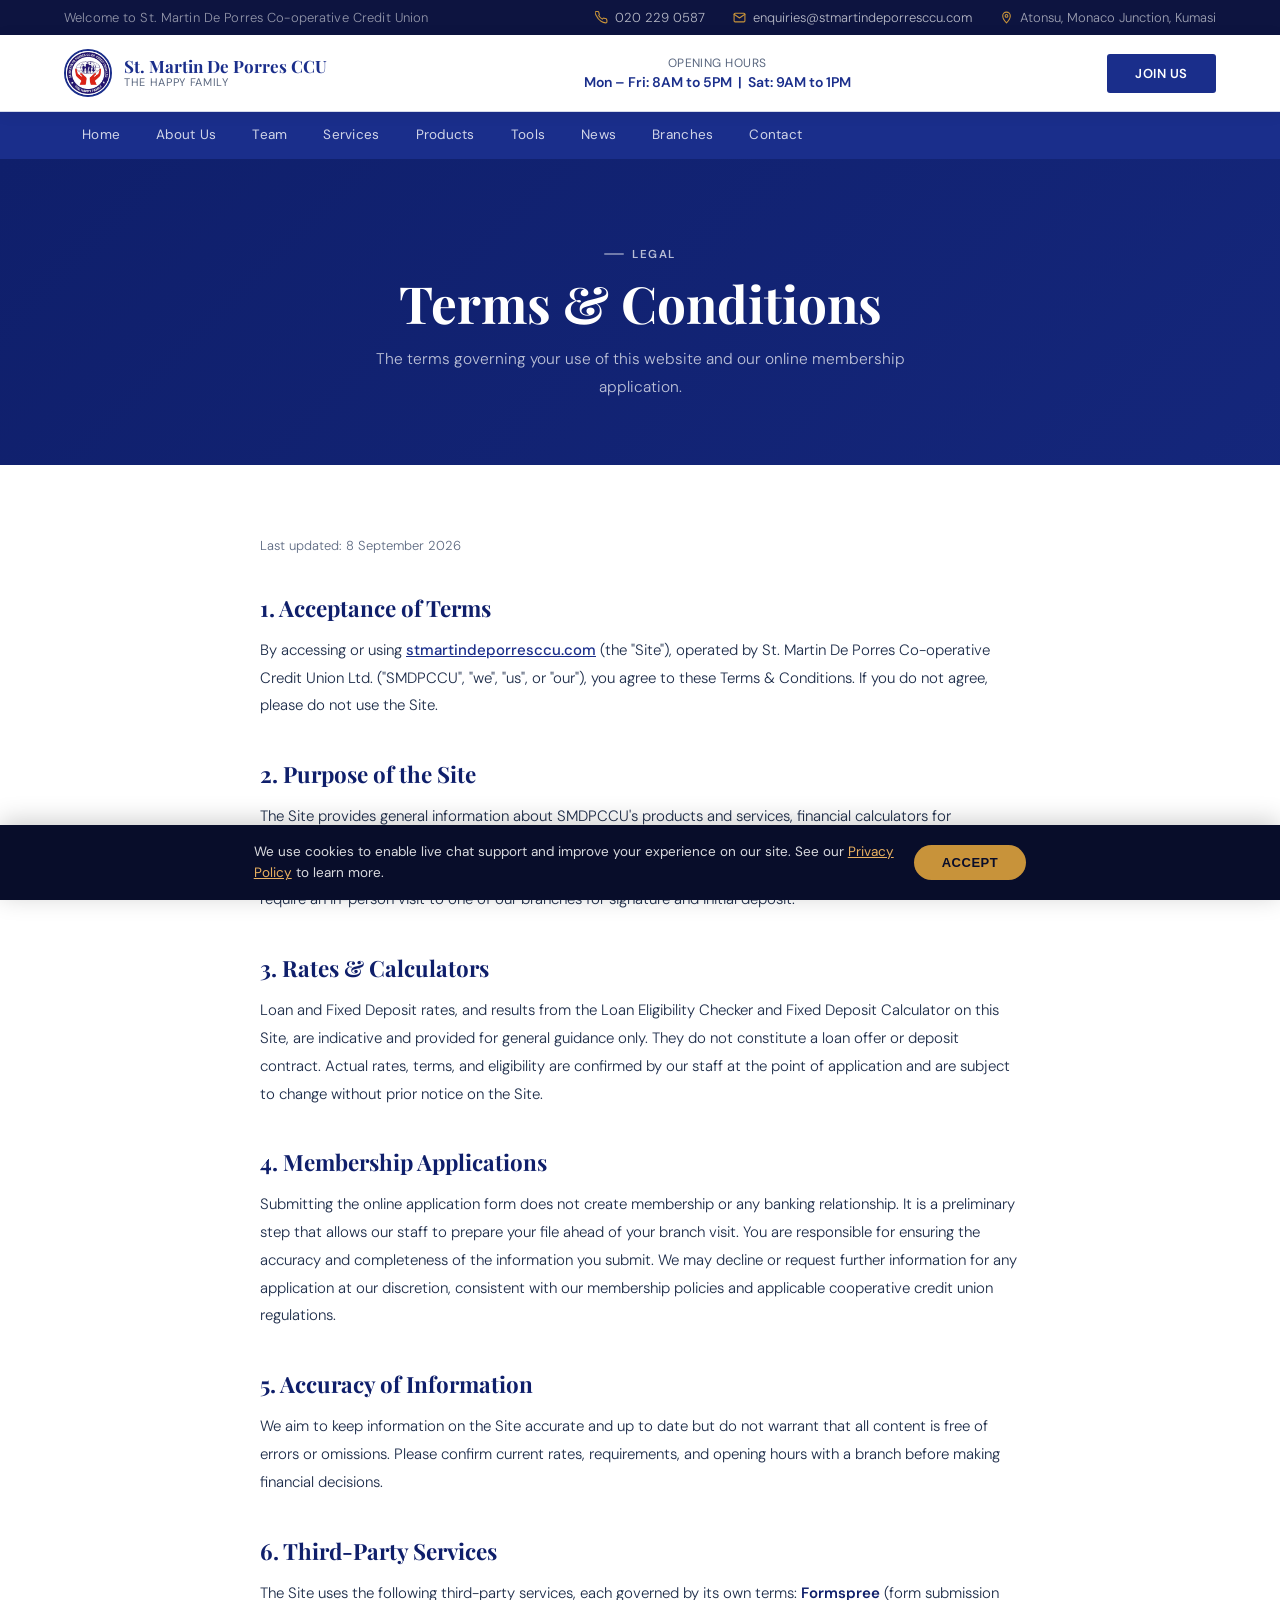
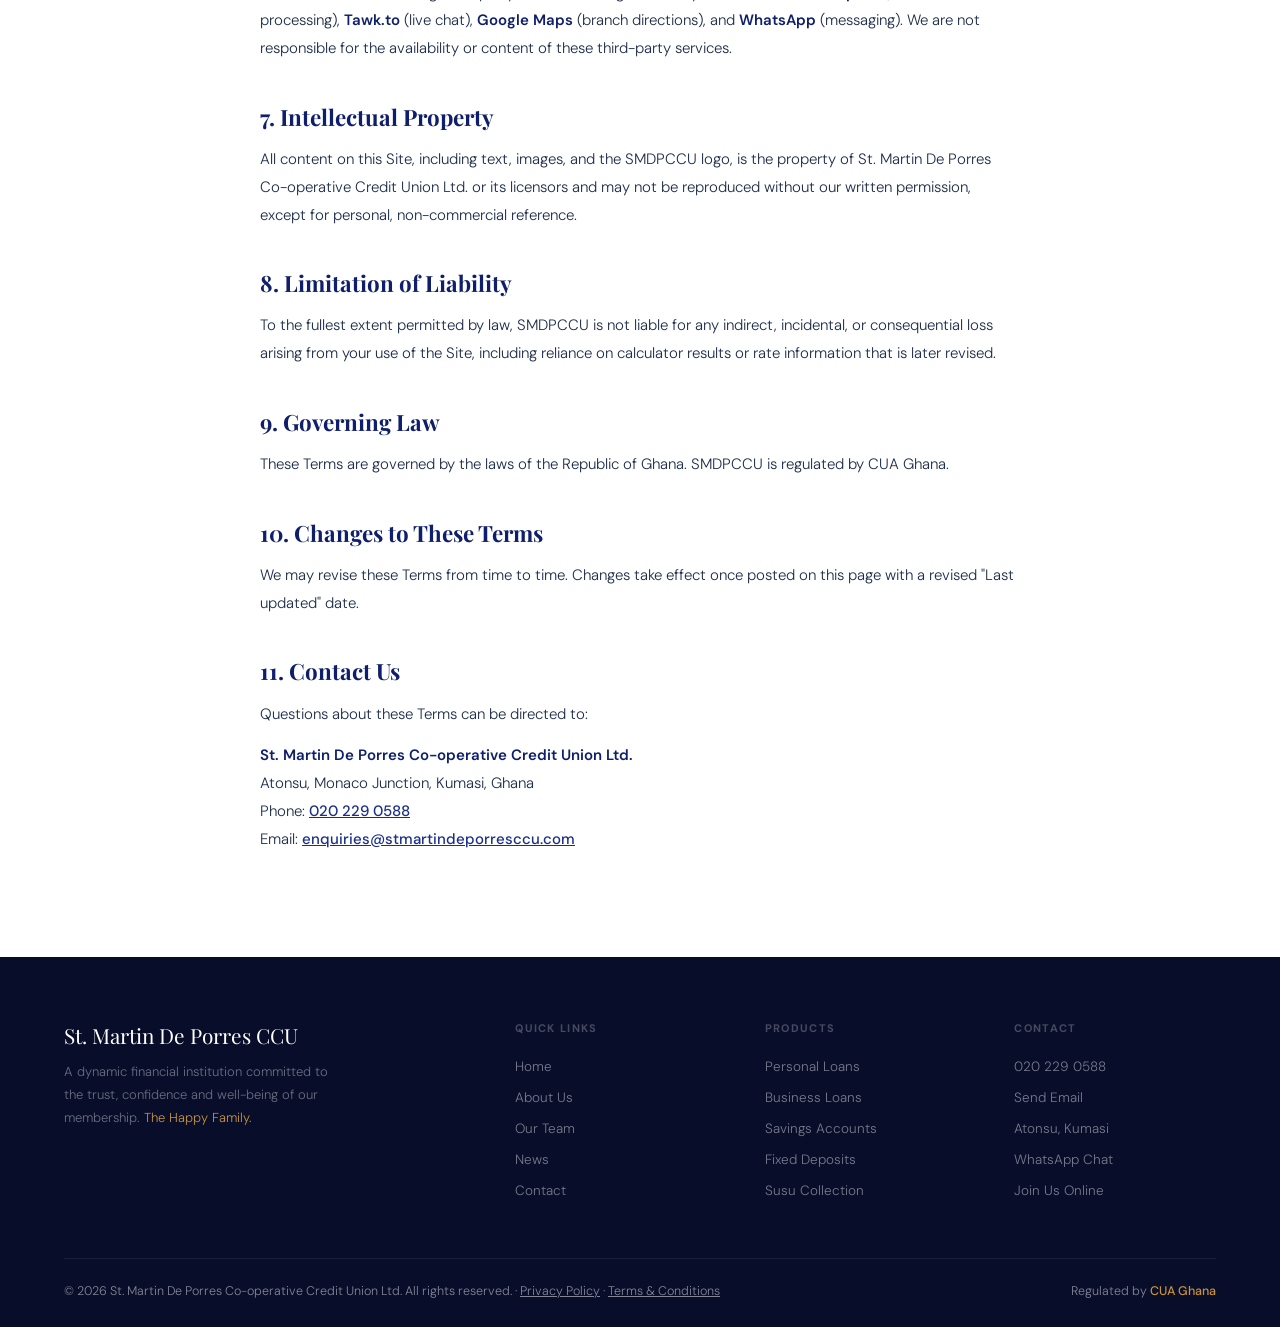
<file: terms.html>
<!DOCTYPE html>
<html lang="en">
<head>
<meta charset="UTF-8">
<meta name="viewport" content="width=device-width, initial-scale=1.0">
<meta http-equiv="Content-Security-Policy" content="upgrade-insecure-requests">
<title>Terms &amp; Conditions — St. Martin De Porres Co-operative Credit Union Ltd.</title>
<meta name="description" content="The terms and conditions governing your use of the St. Martin De Porres Co-operative Credit Union Ltd. (SMDPCCU) website.">
<link rel="canonical" href="https://stmartindeporresccu.com/terms.html">
<meta property="og:type" content="website">
<meta property="og:site_name" content="St. Martin De Porres Co-operative Credit Union Ltd.">
<meta property="og:title" content="Terms &amp; Conditions — St. Martin De Porres Co-operative Credit Union Ltd.">
<meta property="og:description" content="The terms and conditions governing your use of the SMDPCCU website.">
<meta property="og:image" content="https://stmartindeporresccu.com/images/logo.jpg">
<meta property="og:url" content="https://stmartindeporresccu.com/terms.html">
<meta name="twitter:card" content="summary">
<meta name="twitter:title" content="Terms &amp; Conditions — St. Martin De Porres Co-operative Credit Union Ltd.">
<meta name="twitter:description" content="The terms and conditions governing your use of the SMDPCCU website.">
<meta name="twitter:image" content="https://stmartindeporresccu.com/images/logo.jpg">
<link rel="icon" type="image/jpeg" href="images/logo.jpg">
<link rel="apple-touch-icon" href="images/logo.jpg">
<link href="https://fonts.googleapis.com/css2?family=Playfair+Display:ital,wght@0,600;0,700;1,600&family=DM+Sans:wght@300;400;500;600&display=swap" rel="stylesheet">
<link rel="stylesheet" href="https://cdnjs.cloudflare.com/ajax/libs/font-awesome/6.5.1/css/all.min.css">
<link rel="stylesheet" href="css/styles.css">
<style>
/* LEGAL CONTENT */
.legal-sec{padding:72px 5% 90px;background:var(--white)}
.legal-wrap{max-width:760px;margin:0 auto}
.legal-updated{font-size:13px;color:var(--muted);margin-bottom:40px;font-weight:300}
.legal-wrap h2{font-family:'Playfair Display',serif;font-size:1.4rem;color:var(--green-dark);margin:40px 0 14px;line-height:1.3}
.legal-wrap h2:first-of-type{margin-top:0}
.legal-wrap p{font-size:15px;line-height:1.85;color:var(--text);margin-bottom:14px;font-weight:300}
.legal-wrap ul{margin:0 0 14px 22px}
.legal-wrap li{font-size:15px;line-height:1.85;color:var(--text);margin-bottom:8px;font-weight:300}
.legal-wrap a{color:var(--green);text-decoration:underline;font-weight:500}
.legal-wrap strong{font-weight:600;color:var(--green-dark)}

/* FOOTER */
.foot-bottom{flex-wrap:wrap;gap:8px}

@media(max-width:640px){
  .legal-sec{padding:48px 5% 64px}
}
</style>
</head>
<body>
<div class="cookie-banner" id="cookieBanner">
  <p>We use cookies to enable live chat support and improve your experience on our site. See our <a href="privacy.html">Privacy Policy</a> to learn more.</p>
  <button id="cookieAccept" type="button">Accept</button>
</div>

<!-- TOP BAR -->
<div class="topbar">
  <span class="topbar-left">Welcome to St. Martin De Porres Co-operative Credit Union</span>
  <div class="topbar-right">
    <div class="topbar-item">
      <svg viewBox="0 0 24 24" fill="none" stroke-width="2" stroke-linecap="round" stroke-linejoin="round"><path d="M22 16.92v3a2 2 0 01-2.18 2 19.79 19.79 0 01-8.63-3.07A19.5 19.5 0 013.07 9.81 19.79 19.79 0 01.09 3.18a2 2 0 012-2.18h3a2 2 0 012 1.72 12.84 12.84 0 00.7 2.81 2 2 0 01-.45 2.11L6.91 8.4a16 16 0 006.62 6.62l1.26-1.32a2 2 0 012.11-.45 12.84 12.84 0 002.81.7 2 2 0 011.72 1.97z"/></svg>
      <a href="tel:+233202290587">020 229 0587</a>
    </div>
    <div class="topbar-item">
      <svg viewBox="0 0 24 24" fill="none" stroke-width="2" stroke-linecap="round" stroke-linejoin="round"><path d="M4 4h16c1.1 0 2 .9 2 2v12c0 1.1-.9 2-2 2H4c-1.1 0-2-.9-2-2V6c0-1.1.9-2 2-2z"/><polyline points="22,6 12,13 2,6"/></svg>
      <a href="mailto:enquiries@stmartindeporresccu.com">enquiries@stmartindeporresccu.com</a>
    </div>
    <div class="topbar-item">
      <svg viewBox="0 0 24 24" fill="none" stroke-width="2" stroke-linecap="round" stroke-linejoin="round"><path d="M12 2C8.13 2 5 5.13 5 9c0 5.25 7 13 7 13s7-7.75 7-13c0-3.87-3.13-7-7-7z"/><circle cx="12" cy="9" r="2.5"/></svg>
      Atonsu, Monaco Junction, Kumasi
    </div>
  </div>
</div>

<!-- MAIN NAV -->
<div class="mainnav">
  <a href="index.html" class="logo">
    <img class="logo-img" src="images/logo.jpg" alt="SMDPCCU Logo">
    <div class="logo-text">
      <div class="name">St. Martin De Porres CCU</div>
      <div class="sub">The Happy Family</div>
    </div>
  </a>
  <div class="nav-hours">
    <div class="label">Opening Hours</div>
    <div class="time">Mon &ndash; Fri: 8AM to 5PM &nbsp;|&nbsp; Sat: 9AM to 1PM</div>
  </div>
  <a href="join.html" class="nav-join">Join Us</a>
</div>

<!-- SUB NAV -->
<nav class="subnav">
  <ul class="subnav-links">
    <li><a href="index.html#home">Home</a></li>
    <li><a href="index.html#about">About Us</a></li>
    <li><a href="team.html">Team</a></li>
    <li><a href="index.html#services">Services</a></li>
    <li><a href="index.html#products">Products</a></li>
    <li><a href="index.html#calculators">Tools</a></li>
    <li><a href="index.html#news">News</a></li>
    <li><a href="index.html#branches">Branches</a></li>
    <li><a href="index.html#contact">Contact</a></li>
  </ul>
</nav>

<!-- PAGE HERO -->
<div class="page-hero">
  <div class="page-hero-content">
    <div class="s-label">Legal</div>
    <h1>Terms &amp; Conditions</h1>
    <p>The terms governing your use of this website and our online membership application.</p>
  </div>
</div>

<!-- LEGAL CONTENT -->
<section class="legal-sec">
  <div class="legal-wrap sf">
    <div class="legal-updated">Last updated: 8 September 2026</div>

    <h2>1. Acceptance of Terms</h2>
    <p>By accessing or using <a href="index.html">stmartindeporresccu.com</a> (the "Site"), operated by St. Martin De Porres Co-operative Credit Union Ltd. ("SMDPCCU", "we", "us", or "our"), you agree to these Terms &amp; Conditions. If you do not agree, please do not use the Site.</p>

    <h2>2. Purpose of the Site</h2>
    <p>The Site provides general information about SMDPCCU's products and services, financial calculators for illustrative purposes, and an online form to begin the membership application process. The Site does not allow you to open an account, deposit funds, or complete identity verification entirely online &ndash; all account openings require an in-person visit to one of our branches for signature and initial deposit.</p>

    <h2>3. Rates &amp; Calculators</h2>
    <p>Loan and Fixed Deposit rates, and results from the Loan Eligibility Checker and Fixed Deposit Calculator on this Site, are indicative and provided for general guidance only. They do not constitute a loan offer or deposit contract. Actual rates, terms, and eligibility are confirmed by our staff at the point of application and are subject to change without prior notice on the Site.</p>

    <h2>4. Membership Applications</h2>
    <p>Submitting the online application form does not create membership or any banking relationship. It is a preliminary step that allows our staff to prepare your file ahead of your branch visit. You are responsible for ensuring the accuracy and completeness of the information you submit. We may decline or request further information for any application at our discretion, consistent with our membership policies and applicable cooperative credit union regulations.</p>

    <h2>5. Accuracy of Information</h2>
    <p>We aim to keep information on the Site accurate and up to date but do not warrant that all content is free of errors or omissions. Please confirm current rates, requirements, and opening hours with a branch before making financial decisions.</p>

    <h2>6. Third-Party Services</h2>
    <p>The Site uses the following third-party services, each governed by its own terms: <strong>Formspree</strong> (form submission processing), <strong>Tawk.to</strong> (live chat), <strong>Google Maps</strong> (branch directions), and <strong>WhatsApp</strong> (messaging). We are not responsible for the availability or content of these third-party services.</p>

    <h2>7. Intellectual Property</h2>
    <p>All content on this Site, including text, images, and the SMDPCCU logo, is the property of St. Martin De Porres Co-operative Credit Union Ltd. or its licensors and may not be reproduced without our written permission, except for personal, non-commercial reference.</p>

    <h2>8. Limitation of Liability</h2>
    <p>To the fullest extent permitted by law, SMDPCCU is not liable for any indirect, incidental, or consequential loss arising from your use of the Site, including reliance on calculator results or rate information that is later revised.</p>

    <h2>9. Governing Law</h2>
    <p>These Terms are governed by the laws of the Republic of Ghana. SMDPCCU is regulated by CUA Ghana.</p>

    <h2>10. Changes to These Terms</h2>
    <p>We may revise these Terms from time to time. Changes take effect once posted on this page with a revised "Last updated" date.</p>

    <h2>11. Contact Us</h2>
    <p>Questions about these Terms can be directed to:</p>
    <p>
      <strong>St. Martin De Porres Co-operative Credit Union Ltd.</strong><br>
      Atonsu, Monaco Junction, Kumasi, Ghana<br>
      Phone: <a href="tel:+233202290588">020 229 0588</a><br>
      Email: <a href="mailto:enquiries@stmartindeporresccu.com">enquiries@stmartindeporresccu.com</a>
    </p>
  </div>
</section>

<!-- FOOTER -->
<footer>
  <div class="foot-grid">
    <div class="foot-brand">
      <div class="fn">St. Martin De Porres CCU</div>
      <p>A dynamic financial institution committed to the trust, confidence and well-being of our membership. <span class="gold">The Happy Family.</span></p>
    </div>
    <div class="foot-col"><h4>Quick Links</h4><ul>
      <li><a href="index.html#home">Home</a></li>
      <li><a href="index.html#about">About Us</a></li>
      <li><a href="team.html">Our Team</a></li>
      <li><a href="index.html#news">News</a></li>
      <li><a href="index.html#contact">Contact</a></li>
    </ul></div>
    <div class="foot-col"><h4>Products</h4><ul>
      <li><a href="index.html#products">Personal Loans</a></li>
      <li><a href="index.html#products">Business Loans</a></li>
      <li><a href="index.html#products">Savings Accounts</a></li>
      <li><a href="index.html#products">Fixed Deposits</a></li>
      <li><a href="index.html#products">Susu Collection</a></li>
    </ul></div>
    <div class="foot-col"><h4>Contact</h4><ul>
      <li><a href="tel:+233202290588">020 229 0588</a></li>
      <li><a href="mailto:enquiries@stmartindeporresccu.com">Send Email</a></li>
      <li><a href="https://maps.app.goo.gl/PqSMnNYU2cFEy7MY8" target="_blank" rel="noopener">Atonsu, Kumasi</a></li>
      <li><a href="https://wa.me/message/YMKPBDBY4DVIL1" target="_blank" rel="noopener">WhatsApp Chat</a></li>
      <li><a href="join.html">Join Us Online</a></li>
    </ul></div>
  </div>
  <div class="foot-bottom">
    <span>&copy; 2026 St. Martin De Porres Co-operative Credit Union Ltd. All rights reserved. &middot; <a href="privacy.html" style="color:inherit;text-decoration:underline">Privacy Policy</a> &middot; <a href="terms.html" style="color:inherit;text-decoration:underline">Terms &amp; Conditions</a></span>
    <span>Regulated by <span class="foot-reg">CUA Ghana</span></span>
  </div>
</footer>

<script src="js/main.js"></script>

</body>
</html>
</file>
<file: css/styles.css>
/* Shared styles for every page. Page-specific rules live in each page's inline <style>, which loads after this file. */
*,*::before,*::after{box-sizing:border-box;margin:0;padding:0}
:root{
  --green:#1a2e8b;--green-dark:#0f1f6b;--green-light:#2343ae;--gold:#c8933a;--gold-light:#e8b060;--gold-deep:#7d5c22;
  --cream:#f4f6fb;--dark:#080d2a;--charcoal:#0d1440;--text:#1e2d4a;--muted:#5b6880;
  --white:#fff;--border:#d5daea;
}
html{scroll-behavior:smooth}
body{font-family:'DM Sans',sans-serif;color:var(--text);background:var(--white);overflow-x:hidden}
a{text-decoration:none;color:inherit}

/* TOP BAR */
.topbar{background:var(--charcoal);padding:9px 5%;display:flex;justify-content:space-between;align-items:center}
.topbar-left{font-size:13px;color:rgba(255,255,255,.55);font-weight:300;letter-spacing:.01em}
.topbar-right{display:flex;gap:28px;align-items:center}
.topbar-item{display:flex;align-items:center;gap:7px;font-size:13px;color:rgba(255,255,255,.6);font-weight:300}
.topbar-item svg{width:13px;height:13px;stroke:var(--gold);flex-shrink:0}
.topbar-item a{color:rgba(255,255,255,.7);transition:color .2s}
.topbar-item a:hover{color:var(--gold-light)}

/* MAIN NAV */
.mainnav{background:var(--white);padding:0 5%;display:flex;align-items:center;justify-content:space-between;border-bottom:1px solid var(--border);position:sticky;top:0;z-index:200;box-shadow:0 2px 16px rgba(0,0,0,.06)}
.logo{display:flex;align-items:center;gap:12px;padding:14px 0}
.logo-img{width:48px;height:48px;border-radius:50%;object-fit:cover;border:2.5px solid var(--green)}
.logo-text .name{font-family:'Playfair Display',serif;font-size:17px;color:var(--green);font-weight:700;line-height:1.1}
.logo-text .sub{font-size:11px;color:var(--muted);font-weight:400;letter-spacing:.06em;text-transform:uppercase}
.nav-hours{text-align:center;font-size:13px}
.nav-hours .label{color:var(--muted);font-weight:400;font-size:12px;letter-spacing:.04em;text-transform:uppercase;margin-bottom:2px}
.nav-hours .time{color:var(--green);font-weight:600;font-size:14px}
.nav-join{background:var(--green);color:var(--white);font-size:13px;font-weight:600;padding:11px 28px;border-radius:3px;letter-spacing:.04em;text-transform:uppercase;transition:background .2s;display:inline-block}
.nav-join:hover{background:var(--green-light)}

/* TICKER */
.ticker-wrap{background:var(--green-dark);padding:7px 0;overflow:hidden;white-space:nowrap}
.ticker-inner{display:inline-flex;animation:tick 55s linear infinite}
.ticker-inner span{padding:0 40px;font-size:12.5px;color:rgba(255,255,255,.88);font-weight:500;letter-spacing:.02em}
@keyframes tick{0%{transform:translateX(0)}100%{transform:translateX(-50%)}}

/* SUB NAV */
.subnav{background:var(--green);padding:0 5%;display:flex;align-items:center;justify-content:space-between}
.subnav-links{display:flex;list-style:none}
.subnav-links a{color:rgba(255,255,255,.8);font-size:13.5px;font-weight:400;padding:14px 18px;display:block;letter-spacing:.02em;transition:color .2s,background .2s;border-bottom:2px solid transparent}
.subnav-links a:hover,.subnav-links a.active{color:var(--white);border-bottom-color:var(--gold)}

/* SECTION BASE */
.s-label{display:inline-flex;align-items:center;gap:8px;color:var(--gold-deep);font-size:11.5px;font-weight:600;letter-spacing:.14em;text-transform:uppercase;margin-bottom:12px}
.s-label::before{content:'';width:20px;height:2px;background:var(--gold);border-radius:1px}
.s-title{font-family:'Playfair Display',serif;font-size:clamp(1.8rem,3.5vw,2.8rem);font-weight:700;color:var(--green-dark);line-height:1.18;letter-spacing:-.01em}
.s-sub{color:var(--muted);font-size:15.5px;line-height:1.75;margin-top:14px;font-weight:300}

/* PAGE HERO (sub-pages) */
.page-hero{background:var(--green-dark);padding:80px 5% 64px;text-align:center;position:relative;overflow:hidden}
.page-hero::before{content:'';position:absolute;inset:0;background:linear-gradient(135deg,var(--green-dark) 0%,var(--green) 100%);opacity:.5}
.page-hero-content{position:relative;z-index:1}
.page-hero .s-label{color:rgba(255,255,255,.7)}
.page-hero .s-label::before{background:rgba(255,255,255,.4)}
.page-hero h1{font-family:'Playfair Display',serif;font-size:clamp(2rem,5vw,3.2rem);color:var(--white);font-weight:700;margin:0 0 14px;line-height:1.15}
.page-hero p{color:rgba(255,255,255,.72);font-size:15.5px;line-height:1.75;max-width:560px;margin:0 auto;font-weight:300}

/* BUTTONS */
.btn-hero{display:inline-block;font-size:14px;font-weight:600;padding:14px 36px;border-radius:40px;letter-spacing:.05em;text-transform:uppercase;transition:all .25s}
.btn-hero.primary{background:var(--gold);color:var(--dark)}
.btn-hero.primary:hover{background:var(--gold-light);transform:translateY(-2px)}
.btn-hero.outline{background:transparent;color:var(--white);border:1.5px solid rgba(255,255,255,.5)}
.btn-hero.outline:hover{background:rgba(255,255,255,.1);border-color:var(--white)}

/* FOOTER */
footer{background:var(--dark);padding:64px 5% 28px}
.foot-grid{display:grid;grid-template-columns:2fr 1fr 1fr 1fr;gap:48px;margin-bottom:48px}
.foot-brand .fn{font-family:'Playfair Display',serif;font-size:1.3rem;color:var(--white);margin-bottom:12px}
.foot-brand p{font-size:13px;color:rgba(255,255,255,.4);line-height:1.75;font-weight:300;max-width:270px}
.foot-brand .gold{color:var(--gold)}
.foot-col h4{font-size:11px;font-weight:700;letter-spacing:.12em;text-transform:uppercase;color:rgba(255,255,255,.25);margin-bottom:20px}
.foot-col ul{list-style:none}
.foot-col li{margin-bottom:10px}
.foot-col a{color:rgba(255,255,255,.45);font-size:13.5px;font-weight:300;transition:color .2s}
.foot-col a:hover{color:var(--gold-light)}
.foot-bottom{border-top:1px solid rgba(255,255,255,.07);padding-top:24px;display:flex;justify-content:space-between;align-items:center;font-size:12.5px;color:rgba(255,255,255,.5);font-weight:300}
.foot-reg{color:var(--gold);font-weight:500}

/* SCROLL FADE */
.sf{opacity:0;transform:translateY(20px);transition:opacity .65s ease,transform .65s ease}
.sf.in{opacity:1;transform:none}

/* COOKIE BANNER */
.cookie-banner{position:fixed;bottom:0;left:0;right:0;z-index:999;background:var(--dark);color:rgba(255,255,255,.85);padding:16px 5%;display:none;align-items:center;justify-content:center;gap:20px;flex-wrap:wrap;box-shadow:0 -4px 24px rgba(0,0,0,.2);font-size:13.5px}
.cookie-banner.show{display:flex}
.cookie-banner p{margin:0;max-width:640px;line-height:1.6}
.cookie-banner a{color:var(--gold-light);text-decoration:underline}
.cookie-banner button{background:var(--gold);color:var(--dark);border:none;padding:10px 28px;border-radius:30px;font-weight:600;font-size:13px;letter-spacing:.04em;text-transform:uppercase;cursor:pointer;white-space:nowrap;transition:background .2s}
.cookie-banner button:hover{background:var(--gold-light)}

/* MOBILE */
@media(max-width:960px){
  .foot-grid{grid-template-columns:1fr 1fr}
  .topbar-left{display:none}
  .nav-hours{display:none}
  .subnav-links{overflow-x:auto;-webkit-overflow-scrolling:touch;scrollbar-width:none;flex-wrap:nowrap}
  .subnav-links::-webkit-scrollbar{display:none}
  .subnav-links a{white-space:nowrap;padding:14px 14px}
}
@media(max-width:640px){
  .topbar-right{display:none}
  .foot-grid{grid-template-columns:1fr}
  .foot-bottom{flex-direction:column;gap:8px;text-align:center}
  .logo-text .name{font-size:14px}
  .page-hero{padding:60px 5% 48px}
}
@media(max-width:600px){
  .cookie-banner{flex-direction:column;text-align:center;padding:16px 20px}
}
</file>
